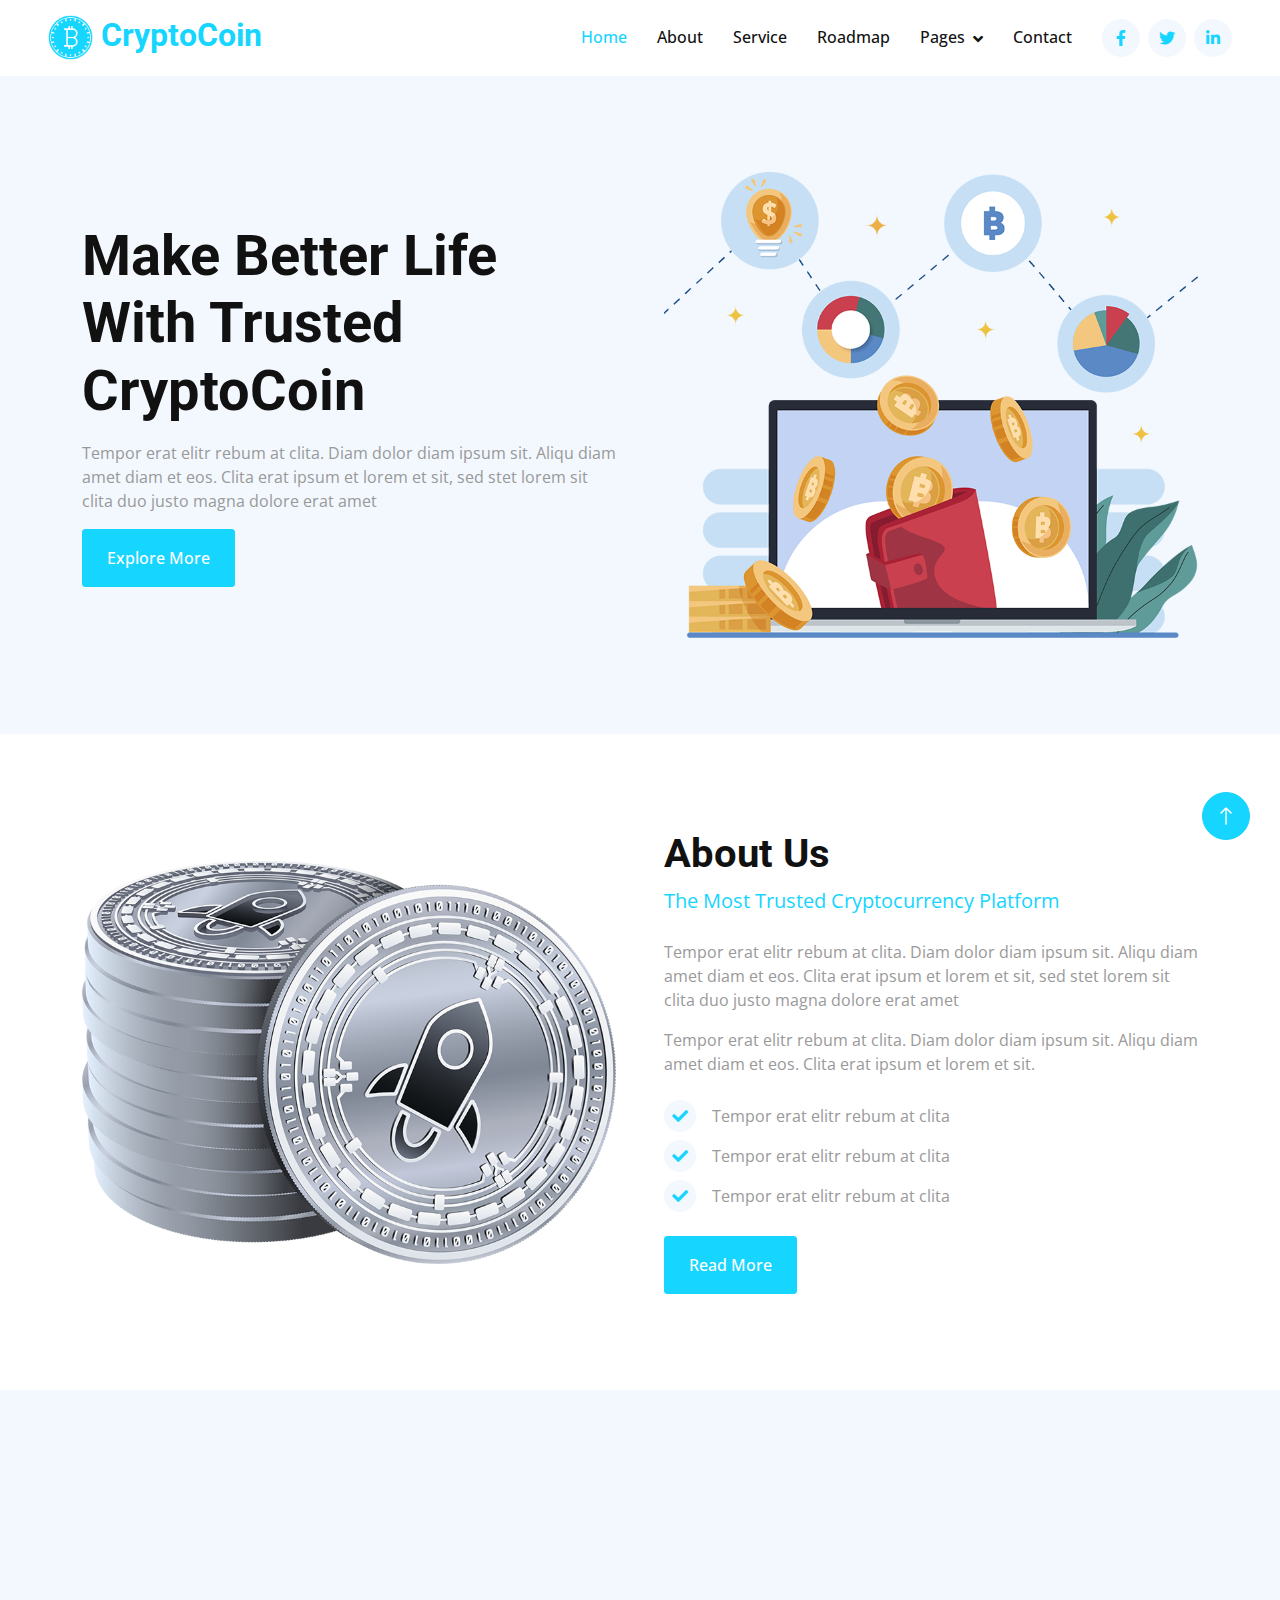
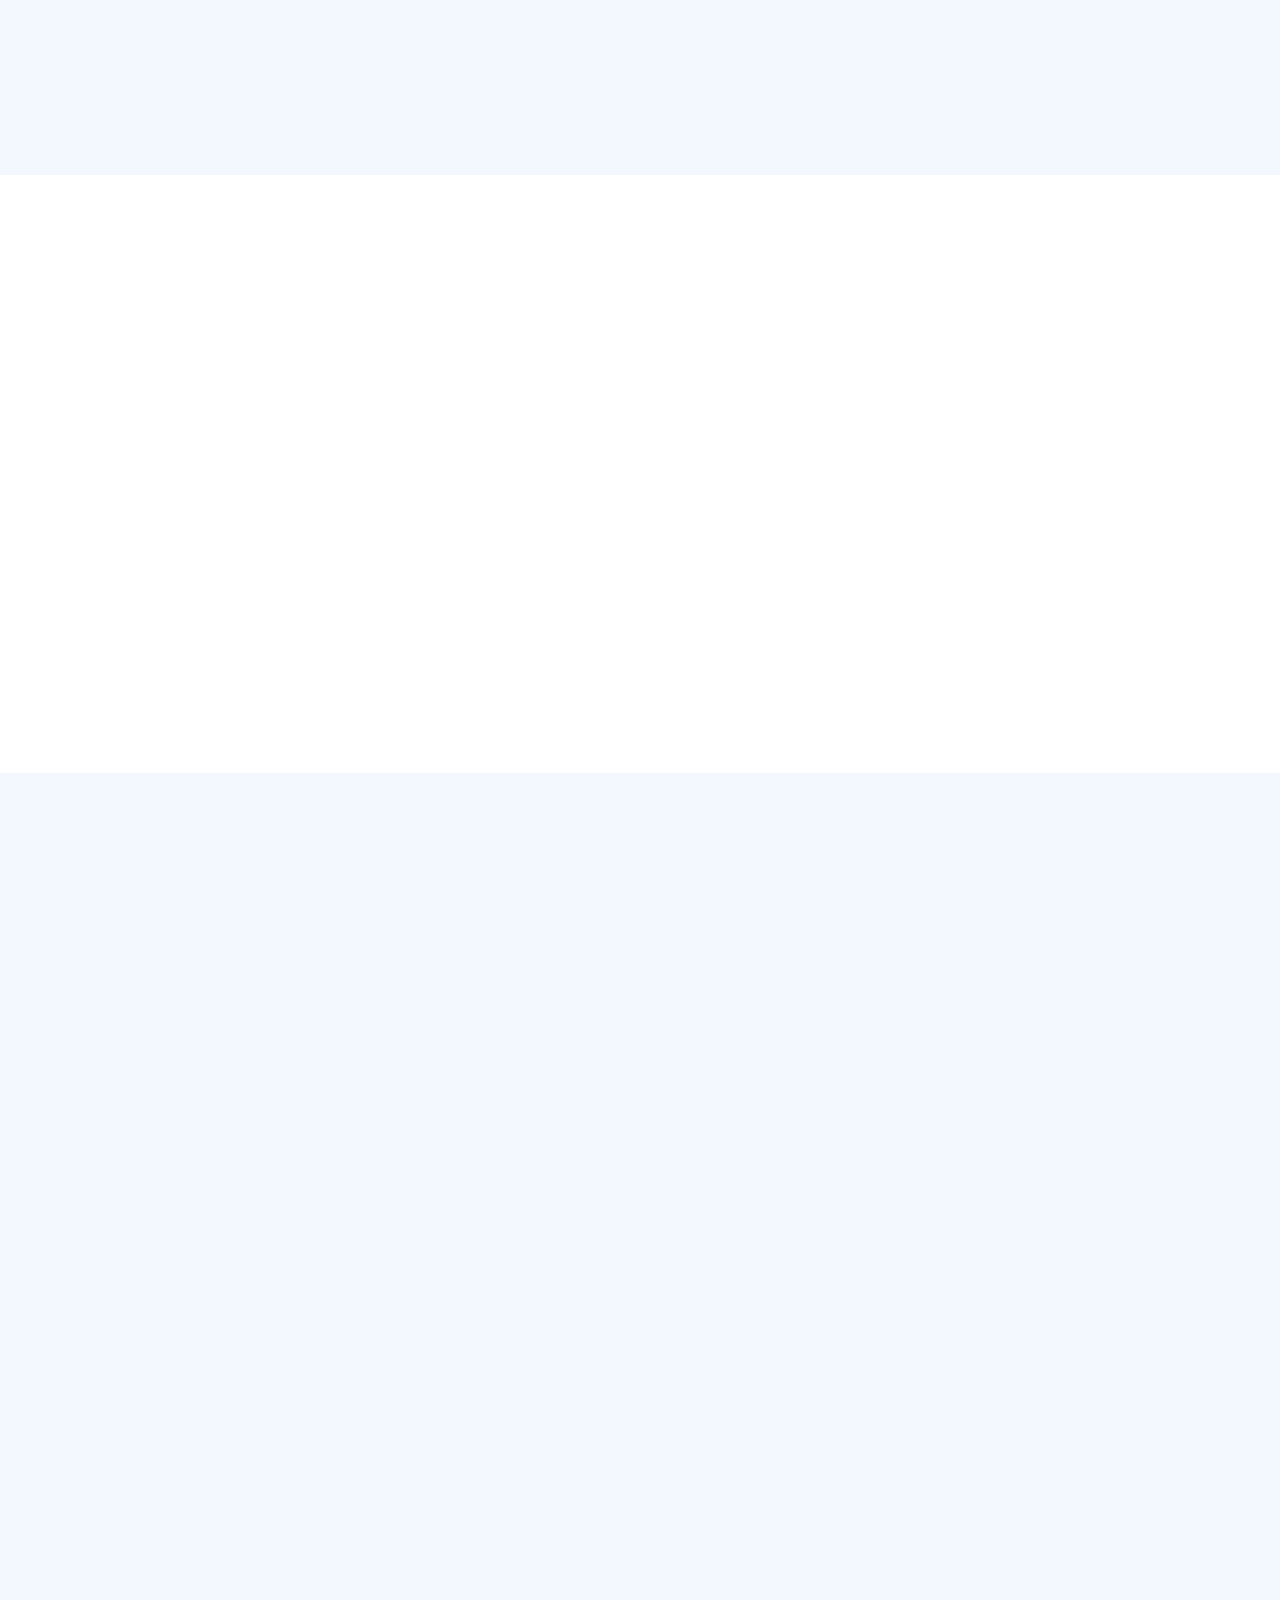
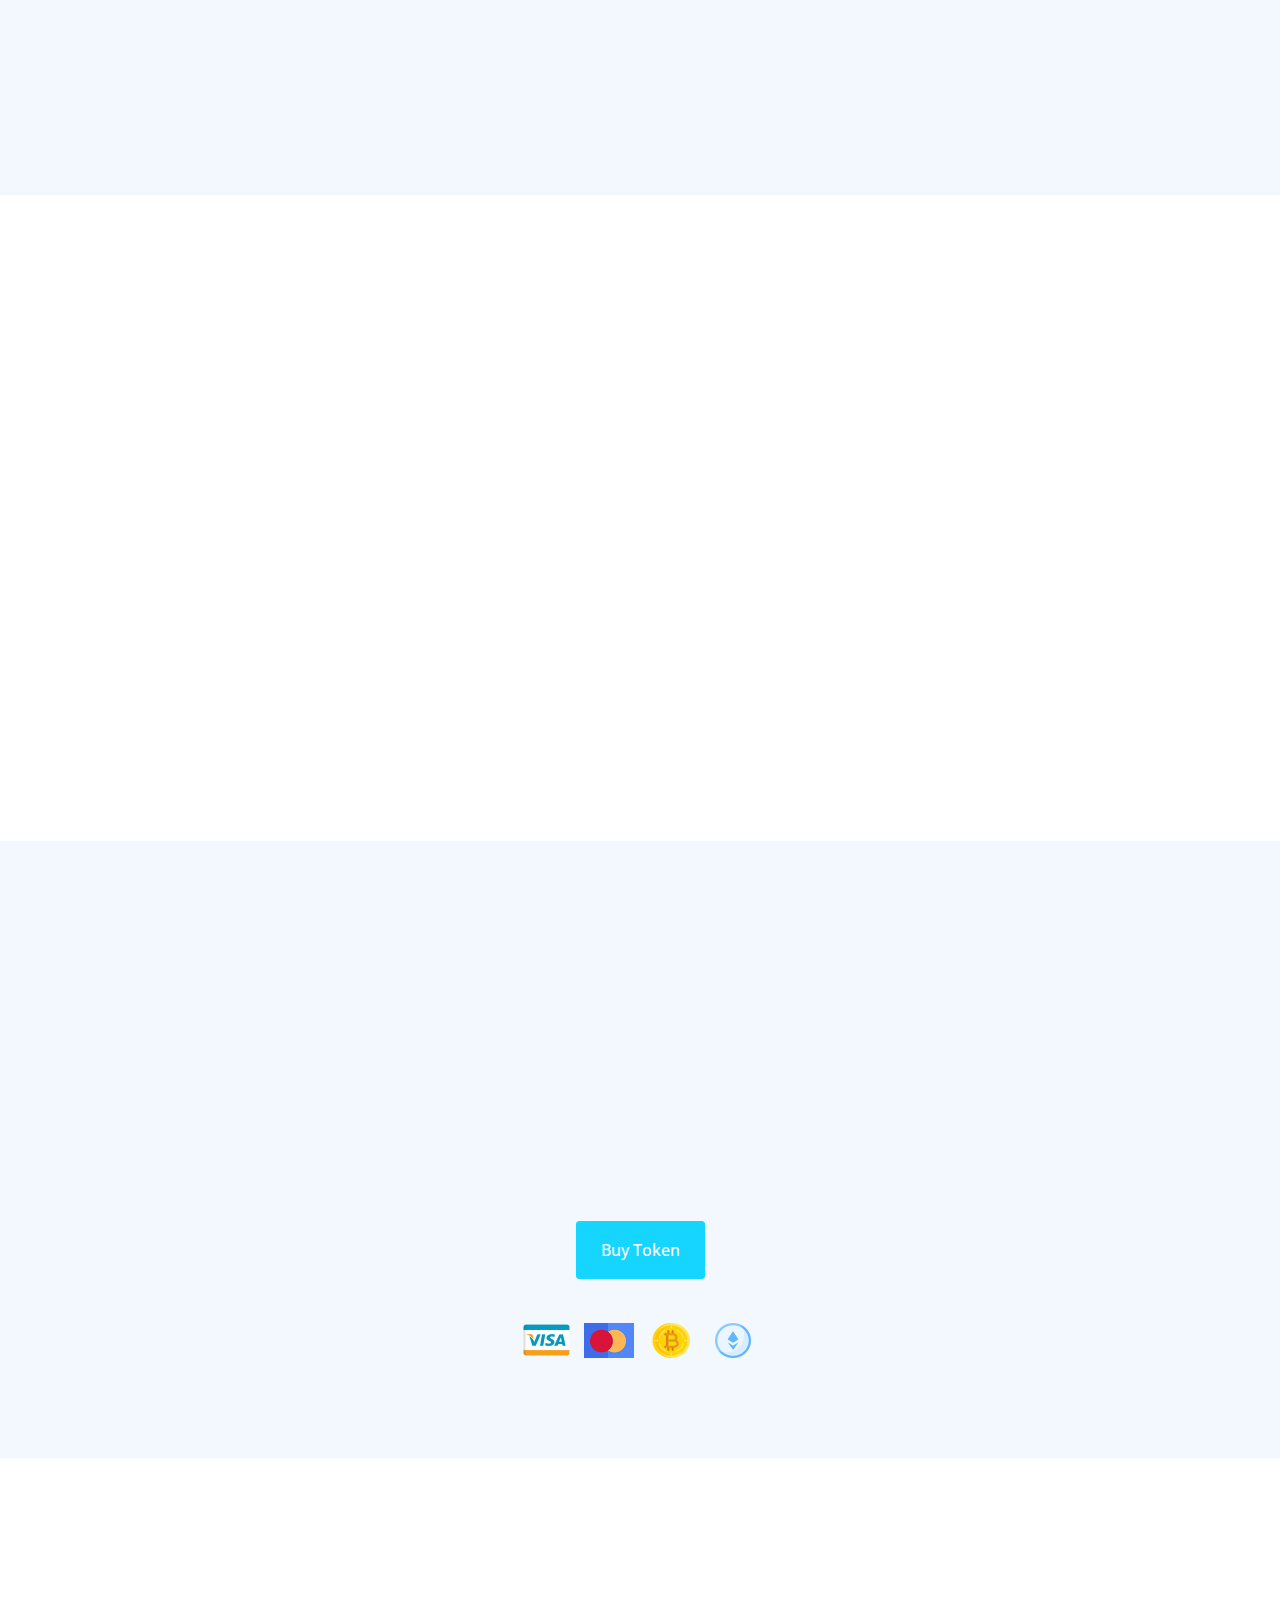
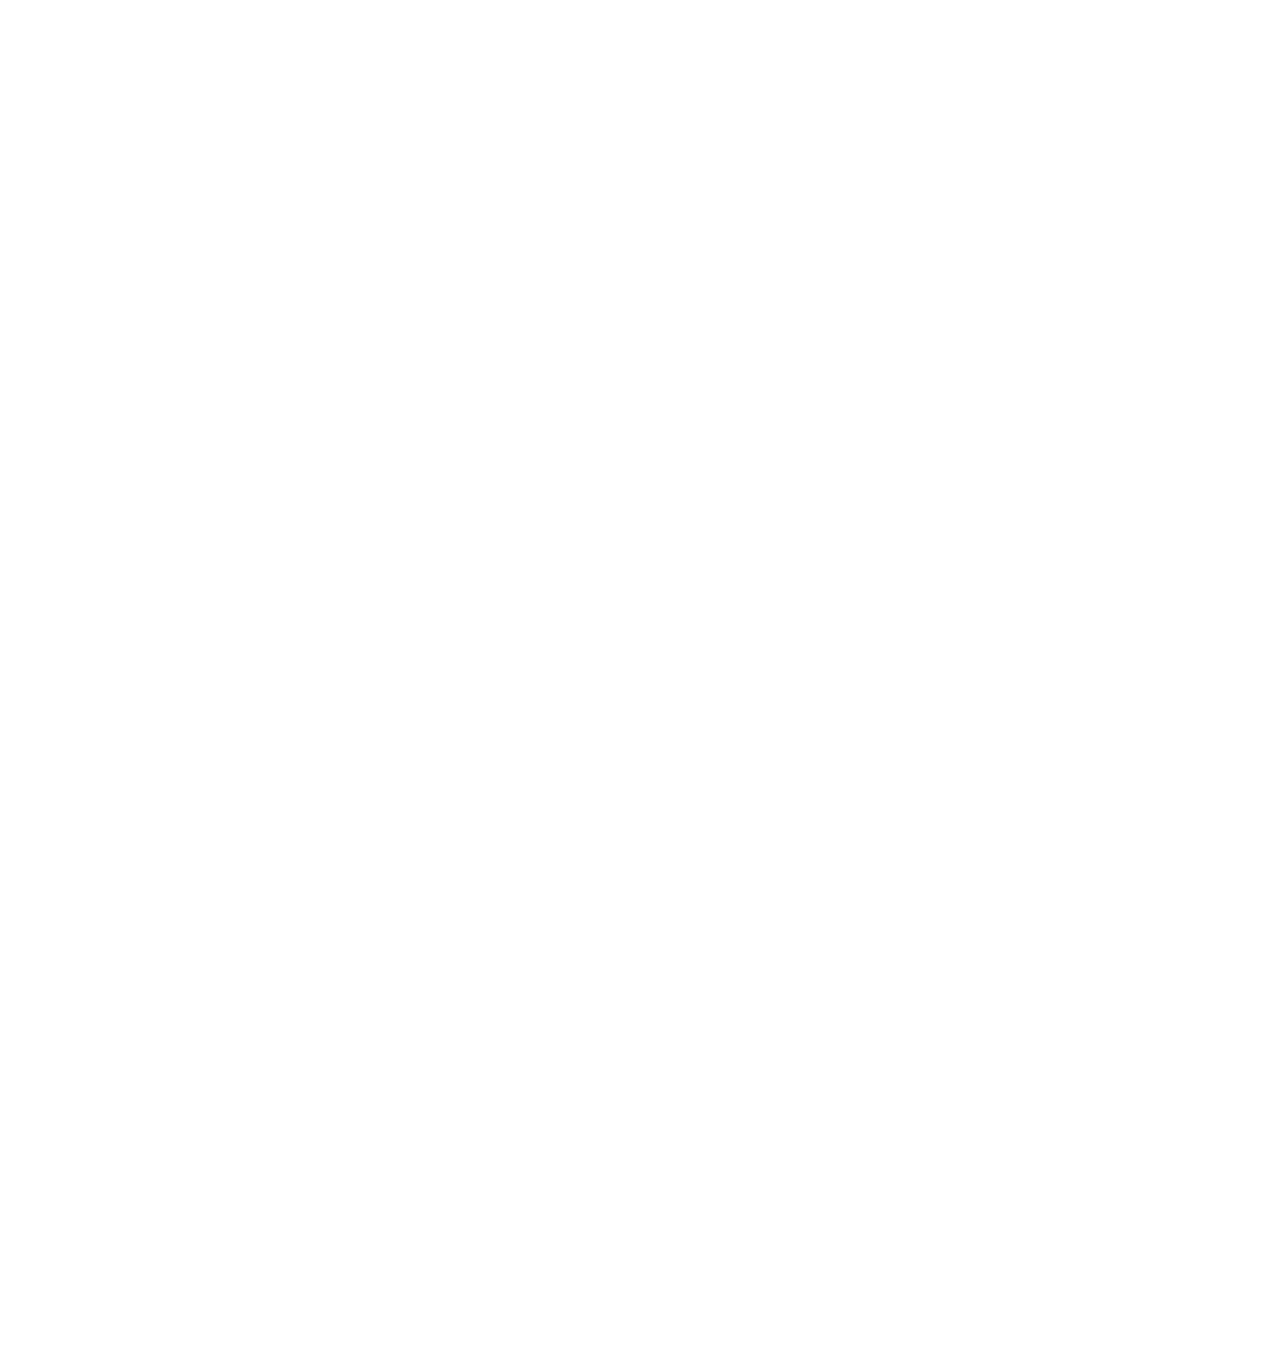
<file: index.html>
<!DOCTYPE html>
<html lang="en">

<head>
    <meta charset="utf-8">
    <title>CryptoCoin - Free Cryptocurrency Website Template</title>
    <meta content="width=device-width, initial-scale=1.0" name="viewport">
    <meta content="" name="keywords">
    <meta content="" name="description">

    <!-- Favicon -->
    <link href="img/favicon.ico" rel="icon">

    <!-- Google Web Fonts -->
    <link rel="preconnect" href="https://fonts.googleapis.com">
    <link rel="preconnect" href="https://fonts.gstatic.com" crossorigin>
    <link href="https://fonts.googleapis.com/css2?family=Open+Sans:wght@400;500&family=Roboto:wght@500;700&display=swap"
        rel="stylesheet">

    <!-- Icon Font Stylesheet -->
    <link href="https://cdnjs.cloudflare.com/ajax/libs/font-awesome/5.10.0/css/all.min.css" rel="stylesheet">
    <link href="https://cdn.jsdelivr.net/npm/bootstrap-icons@1.4.1/font/bootstrap-icons.css" rel="stylesheet">

    <!-- Libraries Stylesheet -->
    <link href="lib/animate/animate.min.css" rel="stylesheet">
    <link href="lib/owlcarousel/assets/owl.carousel.min.css" rel="stylesheet">

    <!-- Customized Bootstrap Stylesheet -->
    <link href="css/bootstrap.min.css" rel="stylesheet">

    <!-- Template Stylesheet -->
    <link href="css/style.css" rel="stylesheet">
</head>

<body>
    <!-- Spinner Start -->
    <div id="spinner"
        class="show bg-white position-fixed translate-middle w-100 vh-100 top-50 start-50 d-flex align-items-center justify-content-center">
        <div class="spinner-grow text-primary" role="status"></div>
    </div>
    <!-- Spinner End -->


    <!-- Navbar Start -->
    <nav class="navbar navbar-expand-lg bg-white navbar-light sticky-top p-0 px-4 px-lg-5">
        <a href="index.html" class="navbar-brand d-flex align-items-center">
            <h2 class="m-0 text-primary"><img class="img-fluid me-2" src="img/icon-1.png" alt=""
                    style="width: 45px;">CryptoCoin</h2>
        </a>
        <button type="button" class="navbar-toggler" data-bs-toggle="collapse" data-bs-target="#navbarCollapse">
            <span class="navbar-toggler-icon"></span>
        </button>
        <div class="collapse navbar-collapse" id="navbarCollapse">
            <div class="navbar-nav ms-auto py-4 py-lg-0">
                <a href="index.html" class="nav-item nav-link active">Home</a>
                <a href="about.html" class="nav-item nav-link">About</a>
                <a href="service.html" class="nav-item nav-link">Service</a>
                <a href="roadmap.html" class="nav-item nav-link">Roadmap</a>
                <div class="nav-item dropdown">
                    <a href="#" class="nav-link dropdown-toggle" data-bs-toggle="dropdown">Pages</a>
                    <div class="dropdown-menu shadow-sm m-0">
                        <a href="feature.html" class="dropdown-item">Feature</a>
                        <a href="token.html" class="dropdown-item">Token Sale</a>
                        <a href="faq.html" class="dropdown-item">FAQs</a>
                        <a href="404.html" class="dropdown-item">404 Page</a>
                    </div>
                </div>
                <a href="contact.html" class="nav-item nav-link">Contact</a>
            </div>
            <div class="h-100 d-lg-inline-flex align-items-center d-none">
                <a class="btn btn-square rounded-circle bg-light text-primary me-2" href=""><i
                        class="fab fa-facebook-f"></i></a>
                <a class="btn btn-square rounded-circle bg-light text-primary me-2" href=""><i
                        class="fab fa-twitter"></i></a>
                <a class="btn btn-square rounded-circle bg-light text-primary me-0" href=""><i
                        class="fab fa-linkedin-in"></i></a>
            </div>
        </div>
    </nav>
    <!-- Navbar End -->


    <!-- Header Start -->
    <div class="container-fluid hero-header bg-light py-5 mb-5">
        <div class="container py-5">
            <div class="row g-5 align-items-center">
                <div class="col-lg-6">
                    <h1 class="display-4 mb-3 animated slideInDown">Make Better Life With Trusted CryptoCoin</h1>
                    <p class="animated slideInDown">Tempor erat elitr rebum at clita. Diam dolor diam ipsum sit. Aliqu
                        diam amet diam et eos. Clita erat ipsum et lorem et sit, sed stet lorem sit clita duo justo
                        magna dolore erat amet</p>
                    <a href="" class="btn btn-primary py-3 px-4 animated slideInDown">Explore More</a>
                </div>
                <div class="col-lg-6 animated fadeIn">
                    <img class="img-fluid animated pulse infinite" style="animation-duration: 3s;" src="img/hero-1.png"
                        alt="">
                </div>
            </div>
        </div>
    </div>
    <!-- Header End -->


    <!-- About Start -->
    <div class="container-xxl py-5">
        <div class="container">
            <div class="row g-5 align-items-center">
                <div class="col-lg-6 wow fadeInUp" data-wow-delay="0.1s">
                    <img class="img-fluid" src="img/about.png" alt="">
                </div>
                <div class="col-lg-6 wow fadeInUp" data-wow-delay="0.5s">
                    <div class="h-100">
                        <h1 class="display-6">About Us</h1>
                        <p class="text-primary fs-5 mb-4">The Most Trusted Cryptocurrency Platform</p>
                        <p>Tempor erat elitr rebum at clita. Diam dolor diam ipsum sit. Aliqu diam amet diam et eos.
                            Clita erat ipsum et lorem et sit, sed stet lorem sit clita duo justo magna dolore erat amet
                        </p>
                        <p class="mb-4">Tempor erat elitr rebum at clita. Diam dolor diam ipsum sit. Aliqu diam amet
                            diam et eos. Clita erat ipsum et lorem et sit.</p>
                        <div class="d-flex align-items-center mb-2">
                            <i class="fa fa-check bg-light text-primary btn-sm-square rounded-circle me-3 fw-bold"></i>
                            <span>Tempor erat elitr rebum at clita</span>
                        </div>
                        <div class="d-flex align-items-center mb-2">
                            <i class="fa fa-check bg-light text-primary btn-sm-square rounded-circle me-3 fw-bold"></i>
                            <span>Tempor erat elitr rebum at clita</span>
                        </div>
                        <div class="d-flex align-items-center mb-4">
                            <i class="fa fa-check bg-light text-primary btn-sm-square rounded-circle me-3 fw-bold"></i>
                            <span>Tempor erat elitr rebum at clita</span>
                        </div>
                        <a class="btn btn-primary py-3 px-4" href="">Read More</a>
                    </div>
                </div>
            </div>
        </div>
    </div>
    <!-- About End -->


    <!-- Facts Start -->
    <div class="container-xxl bg-light py-5 my-5">
        <div class="container py-5">
            <div class="row g-5">
                <div class="col-lg-4 col-md-6 text-center wow fadeIn" data-wow-delay="0.1s">
                    <img class="img-fluid mb-4" src="img/icon-9.png" alt="">
                    <h1 class="display-4" data-toggle="counter-up">123456</h1>
                    <p class="fs-5 text-primary mb-0">Today Transactions</p>
                </div>
                <div class="col-lg-4 col-md-6 text-center wow fadeIn" data-wow-delay="0.3s">
                    <img class="img-fluid mb-4" src="img/icon-10.png" alt="">
                    <h1 class="display-4" data-toggle="counter-up">123456</h1>
                    <p class="fs-5 text-primary mb-0">Monthly Transactions</p>
                </div>
                <div class="col-lg-4 col-md-6 text-center wow fadeIn" data-wow-delay="0.5s">
                    <img class="img-fluid mb-4" src="img/icon-2.png" alt="">
                    <h1 class="display-4" data-toggle="counter-up">123456</h1>
                    <p class="fs-5 text-primary mb-0">Total Transactions</p>
                </div>
            </div>
        </div>
    </div>
    <!-- Facts End -->


    <!-- Features Start -->
    <div class="container-xxl py-5">
        <div class="container">
            <div class="text-center mx-auto wow fadeInUp" data-wow-delay="0.1s" style="max-width: 500px;">
                <h1 class="display-6">Why Us!</h1>
                <p class="text-primary fs-5 mb-5">The Best In The crypto Industry</p>
            </div>
            <div class="row g-5">
                <div class="col-lg-4 col-md-6 wow fadeInUp" data-wow-delay="0.1s">
                    <div class="d-flex align-items-start">
                        <img class="img-fluid flex-shrink-0" src="img/icon-7.png" alt="">
                        <div class="ps-4">
                            <h5 class="mb-3">Easy To Start</h5>
                            <span>Aliqu diam amet diam et eos. Clita erat ipsum et lorem et sit, sed stet lorem sit
                                clita duo justo</span>
                        </div>
                    </div>
                </div>
                <div class="col-lg-4 col-md-6 wow fadeInUp" data-wow-delay="0.3s">
                    <div class="d-flex align-items-start">
                        <img class="img-fluid flex-shrink-0" src="img/icon-6.png" alt="">
                        <div class="ps-4">
                            <h5 class="mb-3">Safe & Secure</h5>
                            <span>Aliqu diam amet diam et eos. Clita erat ipsum et lorem et sit, sed stet lorem sit
                                clita duo justo</span>
                        </div>
                    </div>
                </div>
                <div class="col-lg-4 col-md-6 wow fadeInUp" data-wow-delay="0.5s">
                    <div class="d-flex align-items-start">
                        <img class="img-fluid flex-shrink-0" src="img/icon-5.png" alt="">
                        <div class="ps-4">
                            <h5 class="mb-3">Affordable Plans</h5>
                            <span>Aliqu diam amet diam et eos. Clita erat ipsum et lorem et sit, sed stet lorem sit
                                clita duo justo</span>
                        </div>
                    </div>
                </div>
                <div class="col-lg-4 col-md-6 wow fadeInUp" data-wow-delay="0.1s">
                    <div class="d-flex align-items-start">
                        <img class="img-fluid flex-shrink-0" src="img/icon-4.png" alt="">
                        <div class="ps-4">
                            <h5 class="mb-3">Secure Storage</h5>
                            <span>Aliqu diam amet diam et eos. Clita erat ipsum et lorem et sit, sed stet lorem sit
                                clita duo justo</span>
                        </div>
                    </div>
                </div>
                <div class="col-lg-4 col-md-6 wow fadeInUp" data-wow-delay="0.3s">
                    <div class="d-flex align-items-start">
                        <img class="img-fluid flex-shrink-0" src="img/icon-3.png" alt="">
                        <div class="ps-4">
                            <h5 class="mb-3">Protected By Insurance</h5>
                            <span>Aliqu diam amet diam et eos. Clita erat ipsum et lorem et sit, sed stet lorem sit
                                clita duo justo</span>
                        </div>
                    </div>
                </div>
                <div class="col-lg-4 col-md-6 wow fadeInUp" data-wow-delay="0.5s">
                    <div class="d-flex align-items-start">
                        <img class="img-fluid flex-shrink-0" src="img/icon-8.png" alt="">
                        <div class="ps-4">
                            <h5 class="mb-3">24/7 Support</h5>
                            <span>Aliqu diam amet diam et eos. Clita erat ipsum et lorem et sit, sed stet lorem sit
                                clita duo justo</span>
                        </div>
                    </div>
                </div>
            </div>
        </div>
    </div>
    <!-- Features End -->


    <!-- Service Start -->
    <div class="container-xxl bg-light py-5 my-5">
        <div class="container py-5">
            <div class="text-center mx-auto wow fadeInUp" data-wow-delay="0.1s" style="max-width: 500px;">
                <h1 class="display-6">Services</h1>
                <p class="text-primary fs-5 mb-5">Buy, Sell And Exchange Cryptocurrency</p>
            </div>
            <div class="row g-4">
                <div class="col-lg-4 col-md-6 wow fadeInUp" data-wow-delay="0.1s">
                    <div class="service-item bg-white p-5">
                        <img class="img-fluid mb-4" src="img/icon-7.png" alt="">
                        <h5 class="mb-3">Currency Wallet</h5>
                        <p>Aliqu diam amet diam et eos. Clita erat ipsum et lorem et sit, sed stet lorem sit clita duo
                            justo</p>
                        <a href="">Read More <i class="fa fa-arrow-right ms-2"></i></a>
                    </div>
                </div>
                <div class="col-lg-4 col-md-6 wow fadeInUp" data-wow-delay="0.3s">
                    <div class="service-item bg-white p-5">
                        <img class="img-fluid mb-4" src="img/icon-3.png" alt="">
                        <h5 class="mb-3">Currency Transaction</h5>
                        <p>Aliqu diam amet diam et eos. Clita erat ipsum et lorem et sit, sed stet lorem sit clita duo
                            justo</p>
                        <a href="">Read More <i class="fa fa-arrow-right ms-2"></i></a>
                    </div>
                </div>
                <div class="col-lg-4 col-md-6 wow fadeInUp" data-wow-delay="0.5s">
                    <div class="service-item bg-white p-5">
                        <img class="img-fluid mb-4" src="img/icon-9.png" alt="">
                        <h5 class="mb-3">Bitcoin Investment</h5>
                        <p>Aliqu diam amet diam et eos. Clita erat ipsum et lorem et sit, sed stet lorem sit clita duo
                            justo</p>
                        <a href="">Read More <i class="fa fa-arrow-right ms-2"></i></a>
                    </div>
                </div>
                <div class="col-lg-4 col-md-6 wow fadeInUp" data-wow-delay="0.1s">
                    <div class="service-item bg-white p-5">
                        <img class="img-fluid mb-4" src="img/icon-5.png" alt="">
                        <h5 class="mb-3">Currency Exchange</h5>
                        <p>Aliqu diam amet diam et eos. Clita erat ipsum et lorem et sit, sed stet lorem sit clita duo
                            justo</p>
                        <a href="">Read More <i class="fa fa-arrow-right ms-2"></i></a>
                    </div>
                </div>
                <div class="col-lg-4 col-md-6 wow fadeInUp" data-wow-delay="0.3s">
                    <div class="service-item bg-white p-5">
                        <img class="img-fluid mb-4" src="img/icon-2.png" alt="">
                        <h5 class="mb-3">Bitcoin Escrow</h5>
                        <p>Aliqu diam amet diam et eos. Clita erat ipsum et lorem et sit, sed stet lorem sit clita duo
                            justo</p>
                        <a href="">Read More <i class="fa fa-arrow-right ms-2"></i></a>
                    </div>
                </div>
                <div class="col-lg-4 col-md-6 wow fadeInUp" data-wow-delay="0.5s">
                    <div class="service-item bg-white p-5">
                        <img class="img-fluid mb-4" src="img/icon-8.png" alt="">
                        <h5 class="mb-3">Token Sale</h5>
                        <p>Aliqu diam amet diam et eos. Clita erat ipsum et lorem et sit, sed stet lorem sit clita duo
                            justo</p>
                        <a href="">Read More <i class="fa fa-arrow-right ms-2"></i></a>
                    </div>
                </div>
            </div>
        </div>
    </div>
    <!-- Service End -->


    <!-- Roadmap Start -->
    <div class="container-xxl py-5">
        <div class="container">
            <div class="text-center mx-auto wow fadeInUp" data-wow-delay="0.1s" style="max-width: 500px;">
                <h1 class="display-6">Roadmap</h1>
                <p class="text-primary fs-5 mb-5">We Translate Your Dream Into Reality</p>
            </div>
            <div class="owl-carousel roadmap-carousel wow fadeInUp" data-wow-delay="0.1s">
                <div class="roadmap-item">
                    <div class="roadmap-point"><span></span></div>
                    <h5>January 2045</h5>
                    <span>Diam dolor ipsum sit amet erat ipsum lorem sit</span>
                </div>
                <div class="roadmap-item">
                    <div class="roadmap-point"><span></span></div>
                    <h5>March 2045</h5>
                    <span>Diam dolor ipsum sit amet erat ipsum lorem sit</span>
                </div>
                <div class="roadmap-item">
                    <div class="roadmap-point"><span></span></div>
                    <h5>May 2045</h5>
                    <span>Diam dolor ipsum sit amet erat ipsum lorem sit</span>
                </div>
                <div class="roadmap-item">
                    <div class="roadmap-point"><span></span></div>
                    <h5>July 2045</h5>
                    <span>Diam dolor ipsum sit amet erat ipsum lorem sit</span>
                </div>
                <div class="roadmap-item">
                    <div class="roadmap-point"><span></span></div>
                    <h5>September 2045</h5>
                    <span>Diam dolor ipsum sit amet erat ipsum lorem sit</span>
                </div>
                <div class="roadmap-item">
                    <div class="roadmap-point"><span></span></div>
                    <h5>November 2045</h5>
                    <span>Diam dolor ipsum sit amet erat ipsum lorem sit</span>
                </div>
            </div>
        </div>
    </div>
    <!-- Roadmap End -->


    <!-- Token Sale Start -->
    <div class="container-xxl bg-light py-5 my-5">
        <div class="container py-5">
            <div class="text-center mx-auto wow fadeInUp" data-wow-delay="0.1s" style="max-width: 500px;">
                <h1 class="display-6">Token Sale</h1>
                <p class="text-primary fs-5 mb-5">Token Sale Countdown</p>
            </div>
            <div class="row g-3">
                <div class="col-6 col-md-3 wow fadeIn" data-wow-delay="0.1s">
                    <div class="bg-white text-center p-3">
                        <h1 class="mb-0">0</h1>
                        <span class="text-primary fs-5">Days</span>
                    </div>
                </div>
                <div class="col-6 col-md-3 wow fadeIn" data-wow-delay="0.3s">
                    <div class="bg-white text-center p-3">
                        <h1 class="mb-0">0</h1>
                        <span class="text-primary fs-5">Hours</span>
                    </div>
                </div>
                <div class="col-6 col-md-3 wow fadeIn" data-wow-delay="0.5s">
                    <div class="bg-white text-center p-3">
                        <h1 class="mb-0">0</h1>
                        <span class="text-primary fs-5">Minutes</span>
                    </div>
                </div>
                <div class="col-6 col-md-3 wow fadeIn" data-wow-delay="0.7s">
                    <div class="bg-white text-center p-3">
                        <h1 class="mb-0">0</h1>
                        <span class="text-primary fs-5">Seconds</span>
                    </div>
                </div>
                <div class="col-12 text-center py-4">
                    <a class="btn btn-primary py-3 px-4" href="">Buy Token</a>
                </div>
                <div class="col-12 text-center">
                    <img class="img-fluid m-1" src="img/payment-1.png" alt="" style="width: 50px;">
                    <img class="img-fluid m-1" src="img/payment-2.png" alt="" style="width: 50px;">
                    <img class="img-fluid m-1" src="img/payment-3.png" alt="" style="width: 50px;">
                    <img class="img-fluid m-1" src="img/payment-4.png" alt="" style="width: 50px;">
                </div>
            </div>
        </div>
    </div>
    <!-- Token Sale Start -->


    <!-- FAQs Start -->
    <div class="container-xxl py-5">
        <div class="container">
            <div class="text-center mx-auto wow fadeInUp" data-wow-delay="0.1s" style="max-width: 500px;">
                <h1 class="display-6">FAQs</h1>
                <p class="text-primary fs-5 mb-5">Frequently Asked Questions</p>
            </div>
            <div class="row justify-content-center">
                <div class="col-lg-10">
                    <div class="accordion" id="accordionExample">
                        <div class="accordion-item wow fadeInUp" data-wow-delay="0.1s">
                            <h2 class="accordion-header" id="headingOne">
                                <button class="accordion-button" type="button" data-bs-toggle="collapse"
                                    data-bs-target="#collapseOne" aria-expanded="true" aria-controls="collapseOne">
                                    How to build a website?
                                </button>
                            </h2>
                            <div id="collapseOne" class="accordion-collapse collapse show" aria-labelledby="headingOne"
                                data-bs-parent="#accordionExample">
                                <div class="accordion-body">
                                    Dolor nonumy tempor elitr et rebum ipsum sit duo duo. Diam sed sed magna et magna
                                    diam aliquyam amet dolore ipsum erat duo. Sit rebum magna duo labore no diam.
                                </div>
                            </div>
                        </div>
                        <div class="accordion-item wow fadeInUp" data-wow-delay="0.2s">
                            <h2 class="accordion-header" id="headingTwo">
                                <button class="accordion-button collapsed" type="button" data-bs-toggle="collapse"
                                    data-bs-target="#collapseTwo" aria-expanded="false" aria-controls="collapseTwo">
                                    How long will it take to get a new website?
                                </button>
                            </h2>
                            <div id="collapseTwo" class="accordion-collapse collapse" aria-labelledby="headingTwo"
                                data-bs-parent="#accordionExample">
                                <div class="accordion-body">
                                    Dolor nonumy tempor elitr et rebum ipsum sit duo duo. Diam sed sed magna et magna
                                    diam aliquyam amet dolore ipsum erat duo. Sit rebum magna duo labore no diam.
                                </div>
                            </div>
                        </div>
                        <div class="accordion-item wow fadeInUp" data-wow-delay="0.3s">
                            <h2 class="accordion-header" id="headingThree">
                                <button class="accordion-button collapsed" type="button" data-bs-toggle="collapse"
                                    data-bs-target="#collapseThree" aria-expanded="false" aria-controls="collapseThree">
                                    Do you only create HTML websites?
                                </button>
                            </h2>
                            <div id="collapseThree" class="accordion-collapse collapse" aria-labelledby="headingThree"
                                data-bs-parent="#accordionExample">
                                <div class="accordion-body">
                                    Dolor nonumy tempor elitr et rebum ipsum sit duo duo. Diam sed sed magna et magna
                                    diam aliquyam amet dolore ipsum erat duo. Sit rebum magna duo labore no diam.
                                </div>
                            </div>
                        </div>
                        <div class="accordion-item wow fadeInUp" data-wow-delay="0.4s">
                            <h2 class="accordion-header" id="headingFour">
                                <button class="accordion-button collapsed" type="button" data-bs-toggle="collapse"
                                    data-bs-target="#collapseFour" aria-expanded="true" aria-controls="collapseFour">
                                    Will my website be mobile-friendly?
                                </button>
                            </h2>
                            <div id="collapseFour" class="accordion-collapse collapse" aria-labelledby="headingFour"
                                data-bs-parent="#accordionExample">
                                <div class="accordion-body">
                                    Dolor nonumy tempor elitr et rebum ipsum sit duo duo. Diam sed sed magna et magna
                                    diam aliquyam amet dolore ipsum erat duo. Sit rebum magna duo labore no diam.
                                </div>
                            </div>
                        </div>
                        <div class="accordion-item wow fadeInUp" data-wow-delay="0.5s">
                            <h2 class="accordion-header" id="headingFive">
                                <button class="accordion-button collapsed" type="button" data-bs-toggle="collapse"
                                    data-bs-target="#collapseFive" aria-expanded="false" aria-controls="collapseFive">
                                    Will you maintain my site for me?
                                </button>
                            </h2>
                            <div id="collapseFive" class="accordion-collapse collapse" aria-labelledby="headingFive"
                                data-bs-parent="#accordionExample">
                                <div class="accordion-body">
                                    Dolor nonumy tempor elitr et rebum ipsum sit duo duo. Diam sed sed magna et magna
                                    diam aliquyam amet dolore ipsum erat duo. Sit rebum magna duo labore no diam.
                                </div>
                            </div>
                        </div>
                        <div class="accordion-item wow fadeInUp" data-wow-delay="0.6s">
                            <h2 class="accordion-header" id="headingSix">
                                <button class="accordion-button collapsed" type="button" data-bs-toggle="collapse"
                                    data-bs-target="#collapseSix" aria-expanded="false" aria-controls="collapseSix">
                                    I’m on a strict budget. Do you have any low cost options?
                                </button>
                            </h2>
                            <div id="collapseSix" class="accordion-collapse collapse" aria-labelledby="headingSix"
                                data-bs-parent="#accordionExample">
                                <div class="accordion-body">
                                    Dolor nonumy tempor elitr et rebum ipsum sit duo duo. Diam sed sed magna et magna
                                    diam aliquyam amet dolore ipsum erat duo. Sit rebum magna duo labore no diam.
                                </div>
                            </div>
                        </div>
                        <div class="accordion-item wow fadeInUp" data-wow-delay="0.7s">
                            <h2 class="accordion-header" id="headingSeven">
                                <button class="accordion-button collapsed" type="button" data-bs-toggle="collapse"
                                    data-bs-target="#collapseSeven" aria-expanded="false" aria-controls="collapseSeven">
                                    Will you maintain my site for me?
                                </button>
                            </h2>
                            <div id="collapseSeven" class="accordion-collapse collapse" aria-labelledby="headingSeven"
                                data-bs-parent="#accordionExample">
                                <div class="accordion-body">
                                    Dolor nonumy tempor elitr et rebum ipsum sit duo duo. Diam sed sed magna et magna
                                    diam aliquyam amet dolore ipsum erat duo. Sit rebum magna duo labore no diam.
                                </div>
                            </div>
                        </div>
                        <div class="accordion-item wow fadeInUp" data-wow-delay="0.8s">
                            <h2 class="accordion-header" id="headingEight">
                                <button class="accordion-button collapsed" type="button" data-bs-toggle="collapse"
                                    data-bs-target="#collapseEight" aria-expanded="false" aria-controls="collapseEight">
                                    I’m on a strict budget. Do you have any low cost options?
                                </button>
                            </h2>
                            <div id="collapseEight" class="accordion-collapse collapse" aria-labelledby="headingEight"
                                data-bs-parent="#accordionExample">
                                <div class="accordion-body">
                                    Dolor nonumy tempor elitr et rebum ipsum sit duo duo. Diam sed sed magna et magna
                                    diam aliquyam amet dolore ipsum erat duo. Sit rebum magna duo labore no diam.
                                </div>
                            </div>
                        </div>
                    </div>
                </div>
            </div>
        </div>
    </div>
    <!-- FAQs Start -->


    <!-- Footer Start -->
    <div class="container-fluid bg-light footer mt-5 pt-5 wow fadeIn" data-wow-delay="0.1s">
        <div class="container py-5">
            <div class="row g-5">
                <div class="col-md-6">
                    <h1 class="text-primary mb-4"><img class="img-fluid me-2" src="img/icon-1.png" alt=""
                            style="width: 45px;">CryptoCoin</h1>
                    <span>Diam dolor diam ipsum sit. Aliqu diam amet diam et eos. Clita erat ipsum et lorem et sit, sed
                        stet lorem sit clita. Diam dolor diam ipsum sit. Aliqu diam amet diam et eos. Clita erat ipsum
                        et lorem et sit.</span>
                </div>
                <div class="col-md-6">
                    <h5 class="mb-4">Newsletter</h5>
                    <p>Clita erat ipsum et lorem et sit, sed stet lorem sit clita.</p>
                    <div class="position-relative">
                        <input class="form-control bg-transparent w-100 py-3 ps-4 pe-5" type="text"
                            placeholder="Your email">
                        <button type="button"
                            class="btn btn-primary py-2 px-3 position-absolute top-0 end-0 mt-2 me-2">SignUp</button>
                    </div>
                </div>
                <div class="col-lg-3 col-md-6">
                    <h5 class="mb-4">Get In Touch</h5>
                    <p><i class="fa fa-map-marker-alt me-3"></i>123 Street, New York, USA</p>
                    <p><i class="fa fa-phone-alt me-3"></i>+012 345 67890</p>
                    <p><i class="fa fa-envelope me-3"></i>info@example.com</p>
                </div>
                <div class="col-lg-3 col-md-6">
                    <h5 class="mb-4">Our Services</h5>
                    <a class="btn btn-link" href="">Currency Wallet</a>
                    <a class="btn btn-link" href="">Currency Transaction</a>
                    <a class="btn btn-link" href="">Bitcoin Investment</a>
                    <a class="btn btn-link" href="">Token Sale</a>
                </div>
                <div class="col-lg-3 col-md-6">
                    <h5 class="mb-4">Quick Links</h5>
                    <a class="btn btn-link" href="">About Us</a>
                    <a class="btn btn-link" href="">Contact Us</a>
                    <a class="btn btn-link" href="">Our Services</a>
                    <a class="btn btn-link" href="">Terms & Condition</a>
                </div>
                <div class="col-lg-3 col-md-6">
                    <h5 class="mb-4">Follow Us</h5>
                    <div class="d-flex">
                        <a class="btn btn-square rounded-circle me-1" href=""><i class="fab fa-twitter"></i></a>
                        <a class="btn btn-square rounded-circle me-1" href=""><i class="fab fa-facebook-f"></i></a>
                        <a class="btn btn-square rounded-circle me-1" href=""><i class="fab fa-youtube"></i></a>
                        <a class="btn btn-square rounded-circle me-1" href=""><i class="fab fa-linkedin-in"></i></a>
                    </div>
                </div>
            </div>
        </div>
        <div class="container-fluid copyright">
            <div class="container">
                <div class="row">
                    <div class="col-md-6 text-center text-md-start mb-3 mb-md-0">
                        &copy; <a href="#">Your Site Name</a>, All Right Reserved.
                    </div>
                    <div class="col-md-6 text-center text-md-end">
                        <!--/*** This template is free as long as you keep the footer author’s credit link/attribution link/backlink. If you'd like to use the template without the footer author’s credit link/attribution link/backlink, you can purchase the Credit Removal License from "https://htmlcodex.com/credit-removal". Thank you for your support. ***/-->
                         Designed and Developed By
              <a href="https://portfolio-mohit-gilt.vercel.app/"
                >Mohit Lakhara</a
              >
                    </div>
                </div>
            </div>
        </div>
    </div>
    <!-- Footer End -->


    <!-- Back to Top -->
    <a href="#" class="btn btn-lg btn-primary btn-lg-square rounded-circle back-to-top"><i
            class="bi bi-arrow-up"></i></a>


    <!-- JavaScript Libraries -->
    <script src="https://code.jquery.com/jquery-3.4.1.min.js"></script>
    <script src="https://cdn.jsdelivr.net/npm/bootstrap@5.0.0/dist/js/bootstrap.bundle.min.js"></script>
    <script src="lib/wow/wow.min.js"></script>
    <script src="lib/easing/easing.min.js"></script>
    <script src="lib/waypoints/waypoints.min.js"></script>
    <script src="lib/owlcarousel/owl.carousel.min.js"></script>
    <script src="lib/counterup/counterup.min.js"></script>

    <!-- Template Javascript -->
    <script src="js/main.js"></script>
</body>

</html>
</file>
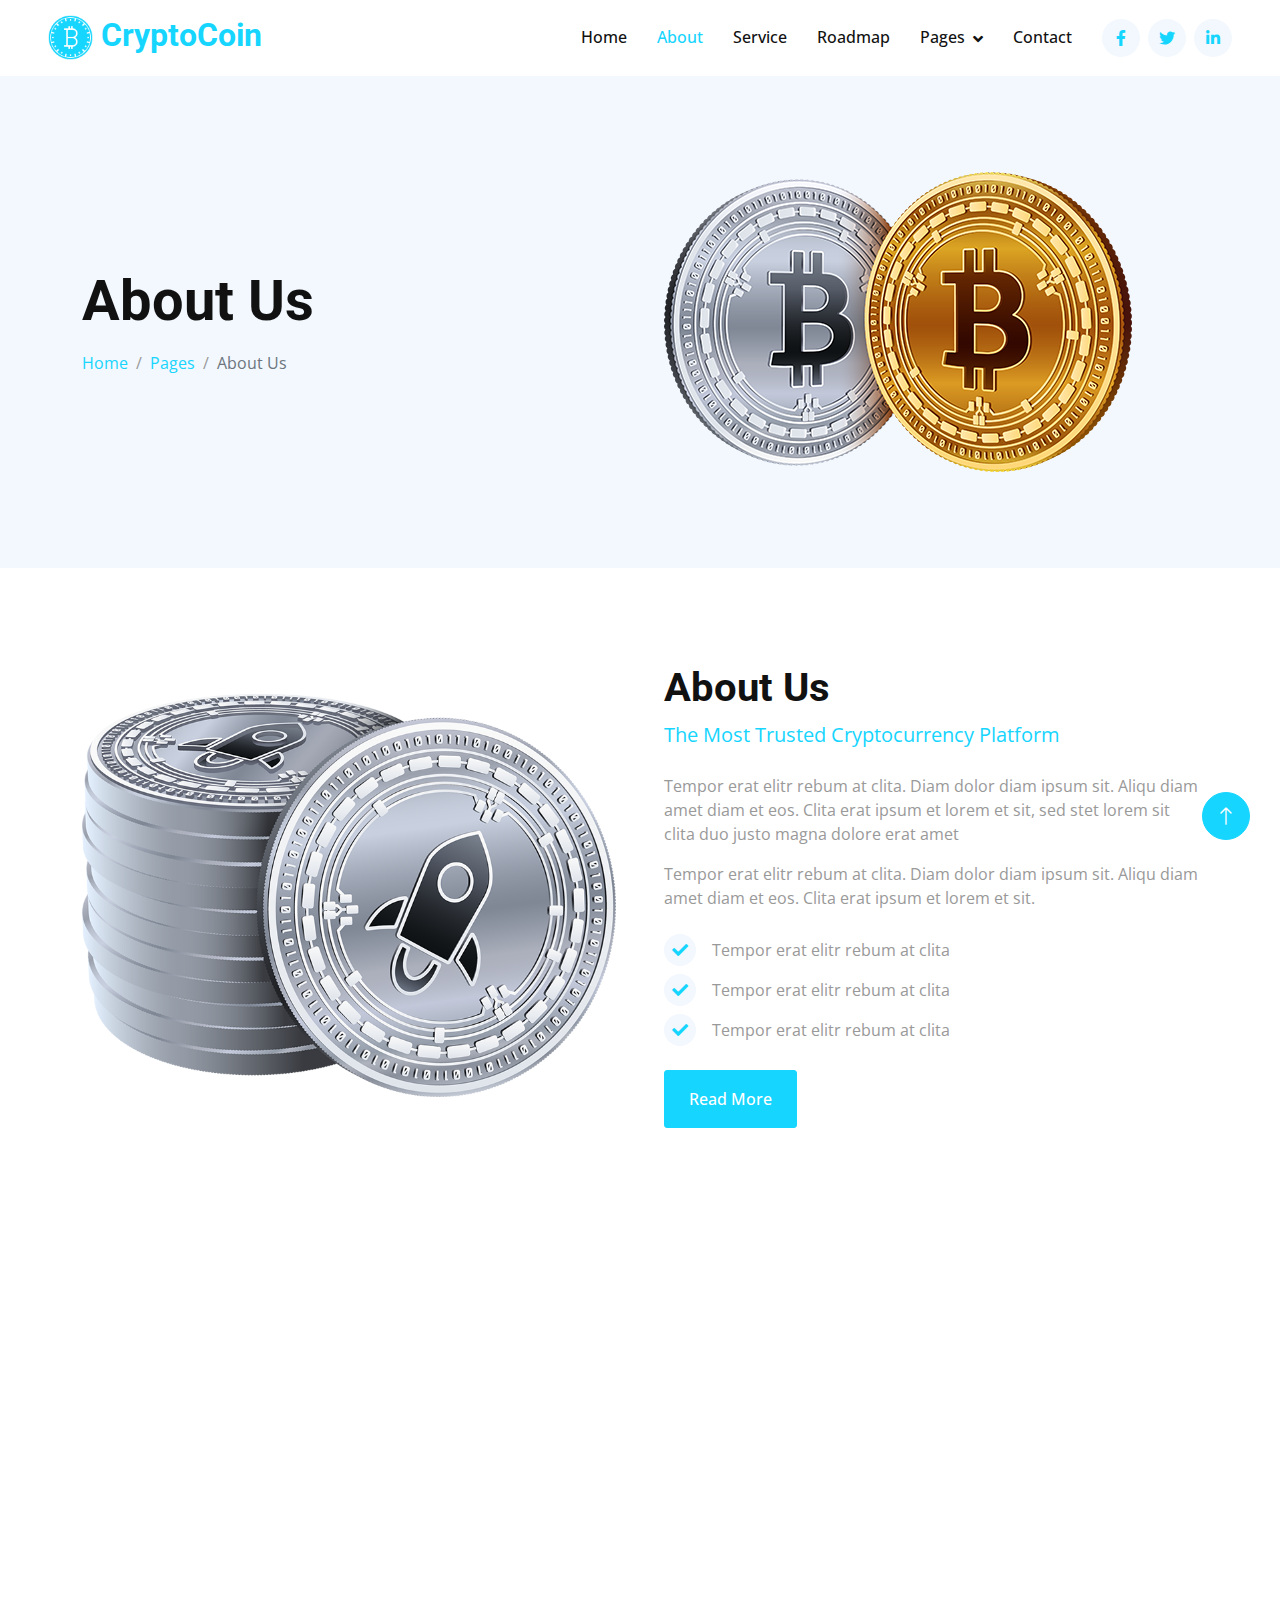
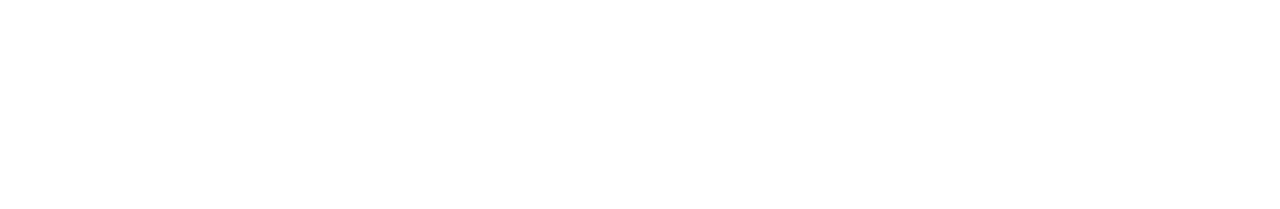
<file: about.html>
<!DOCTYPE html>
<html lang="en">

<head>
    <meta charset="utf-8">
    <title>CryptoCoin - Free Cryptocurrency Website Template</title>
    <meta content="width=device-width, initial-scale=1.0" name="viewport">
    <meta content="" name="keywords">
    <meta content="" name="description">

    <!-- Favicon -->
    <link href="img/favicon.ico" rel="icon">

    <!-- Google Web Fonts -->
    <link rel="preconnect" href="https://fonts.googleapis.com">
    <link rel="preconnect" href="https://fonts.gstatic.com" crossorigin>
    <link href="https://fonts.googleapis.com/css2?family=Open+Sans:wght@400;500&family=Roboto:wght@500;700&display=swap"
        rel="stylesheet">

    <!-- Icon Font Stylesheet -->
    <link href="https://cdnjs.cloudflare.com/ajax/libs/font-awesome/5.10.0/css/all.min.css" rel="stylesheet">
    <link href="https://cdn.jsdelivr.net/npm/bootstrap-icons@1.4.1/font/bootstrap-icons.css" rel="stylesheet">

    <!-- Libraries Stylesheet -->
    <link href="lib/animate/animate.min.css" rel="stylesheet">
    <link href="lib/owlcarousel/assets/owl.carousel.min.css" rel="stylesheet">

    <!-- Customized Bootstrap Stylesheet -->
    <link href="css/bootstrap.min.css" rel="stylesheet">

    <!-- Template Stylesheet -->
    <link href="css/style.css" rel="stylesheet">
</head>

<body>
    <!-- Spinner Start -->
    <div id="spinner"
        class="show bg-white position-fixed translate-middle w-100 vh-100 top-50 start-50 d-flex align-items-center justify-content-center">
        <div class="spinner-grow text-primary" role="status"></div>
    </div>
    <!-- Spinner End -->


    <!-- Navbar Start -->
    <nav class="navbar navbar-expand-lg bg-white navbar-light sticky-top p-0 px-4 px-lg-5">
        <a href="index.html" class="navbar-brand d-flex align-items-center">
            <h2 class="m-0 text-primary"><img class="img-fluid me-2" src="img/icon-1.png" alt=""
                    style="width: 45px;">CryptoCoin</h2>
        </a>
        <button type="button" class="navbar-toggler" data-bs-toggle="collapse" data-bs-target="#navbarCollapse">
            <span class="navbar-toggler-icon"></span>
        </button>
        <div class="collapse navbar-collapse" id="navbarCollapse">
            <div class="navbar-nav ms-auto py-4 py-lg-0">
                <a href="index.html" class="nav-item nav-link">Home</a>
                <a href="about.html" class="nav-item nav-link active">About</a>
                <a href="service.html" class="nav-item nav-link">Service</a>
                <a href="roadmap.html" class="nav-item nav-link">Roadmap</a>
                <div class="nav-item dropdown">
                    <a href="#" class="nav-link dropdown-toggle" data-bs-toggle="dropdown">Pages</a>
                    <div class="dropdown-menu shadow-sm m-0">
                        <a href="feature.html" class="dropdown-item">Feature</a>
                        <a href="token.html" class="dropdown-item">Token Sale</a>
                        <a href="faq.html" class="dropdown-item">FAQs</a>
                        <a href="404.html" class="dropdown-item">404 Page</a>
                    </div>
                </div>
                <a href="contact.html" class="nav-item nav-link">Contact</a>
            </div>
            <div class="h-100 d-lg-inline-flex align-items-center d-none">
                <a class="btn btn-square rounded-circle bg-light text-primary me-2" href=""><i
                        class="fab fa-facebook-f"></i></a>
                <a class="btn btn-square rounded-circle bg-light text-primary me-2" href=""><i
                        class="fab fa-twitter"></i></a>
                <a class="btn btn-square rounded-circle bg-light text-primary me-0" href=""><i
                        class="fab fa-linkedin-in"></i></a>
            </div>
        </div>
    </nav>
    <!-- Navbar End -->


    <!-- Header Start -->
    <div class="container-fluid hero-header bg-light py-5 mb-5">
        <div class="container py-5">
            <div class="row g-5 align-items-center">
                <div class="col-lg-6">
                    <h1 class="display-4 mb-3 animated slideInDown">About Us</h1>
                    <nav aria-label="breadcrumb animated slideInDown">
                        <ol class="breadcrumb mb-0">
                            <li class="breadcrumb-item"><a href="#">Home</a></li>
                            <li class="breadcrumb-item"><a href="#">Pages</a></li>
                            <li class="breadcrumb-item active" aria-current="page">About Us</li>
                        </ol>
                    </nav>
                </div>
                <div class="col-lg-6 animated fadeIn">
                    <img class="img-fluid animated pulse infinite" style="animation-duration: 3s;" src="img/hero-2.png"
                        alt="">
                </div>
            </div>
        </div>
    </div>
    <!-- Header End -->


    <!-- About Start -->
    <div class="container-xxl py-5">
        <div class="container">
            <div class="row g-5 align-items-center">
                <div class="col-lg-6 wow fadeInUp" data-wow-delay="0.1s">
                    <img class="img-fluid" src="img/about.png" alt="">
                </div>
                <div class="col-lg-6 wow fadeInUp" data-wow-delay="0.5s">
                    <div class="h-100">
                        <h1 class="display-6">About Us</h1>
                        <p class="text-primary fs-5 mb-4">The Most Trusted Cryptocurrency Platform</p>
                        <p>Tempor erat elitr rebum at clita. Diam dolor diam ipsum sit. Aliqu diam amet diam et eos.
                            Clita erat ipsum et lorem et sit, sed stet lorem sit clita duo justo magna dolore erat amet
                        </p>
                        <p class="mb-4">Tempor erat elitr rebum at clita. Diam dolor diam ipsum sit. Aliqu diam amet
                            diam et eos. Clita erat ipsum et lorem et sit.</p>
                        <div class="d-flex align-items-center mb-2">
                            <i class="fa fa-check bg-light text-primary btn-sm-square rounded-circle me-3 fw-bold"></i>
                            <span>Tempor erat elitr rebum at clita</span>
                        </div>
                        <div class="d-flex align-items-center mb-2">
                            <i class="fa fa-check bg-light text-primary btn-sm-square rounded-circle me-3 fw-bold"></i>
                            <span>Tempor erat elitr rebum at clita</span>
                        </div>
                        <div class="d-flex align-items-center mb-4">
                            <i class="fa fa-check bg-light text-primary btn-sm-square rounded-circle me-3 fw-bold"></i>
                            <span>Tempor erat elitr rebum at clita</span>
                        </div>
                        <a class="btn btn-primary py-3 px-4" href="">Read More</a>
                    </div>
                </div>
            </div>
        </div>
    </div>
    <!-- About End -->


    <!-- Footer Start -->
    <div class="container-fluid bg-light footer mt-5 pt-5 wow fadeIn" data-wow-delay="0.1s">
        <div class="container py-5">
            <div class="row g-5">
                <div class="col-md-6">
                    <h1 class="text-primary mb-4"><img class="img-fluid me-2" src="img/icon-1.png" alt=""
                            style="width: 45px;">CryptoCoin</h1>
                    <span>Diam dolor diam ipsum sit. Aliqu diam amet diam et eos. Clita erat ipsum et lorem et sit, sed
                        stet lorem sit clita. Diam dolor diam ipsum sit. Aliqu diam amet diam et eos. Clita erat ipsum
                        et lorem et sit.</span>
                </div>
                <div class="col-md-6">
                    <h5 class="mb-4">Newsletter</h5>
                    <p>Clita erat ipsum et lorem et sit, sed stet lorem sit clita.</p>
                    <div class="position-relative">
                        <input class="form-control bg-transparent w-100 py-3 ps-4 pe-5" type="text"
                            placeholder="Your email">
                        <button type="button"
                            class="btn btn-primary py-2 px-3 position-absolute top-0 end-0 mt-2 me-2">SignUp</button>
                    </div>
                </div>
                <div class="col-lg-3 col-md-6">
                    <h5 class="mb-4">Get In Touch</h5>
                    <p><i class="fa fa-map-marker-alt me-3"></i>123 Street, New York, USA</p>
                    <p><i class="fa fa-phone-alt me-3"></i>+012 345 67890</p>
                    <p><i class="fa fa-envelope me-3"></i>info@example.com</p>
                </div>
                <div class="col-lg-3 col-md-6">
                    <h5 class="mb-4">Our Services</h5>
                    <a class="btn btn-link" href="">Currency Wallet</a>
                    <a class="btn btn-link" href="">Currency Transaction</a>
                    <a class="btn btn-link" href="">Bitcoin Investment</a>
                    <a class="btn btn-link" href="">Token Sale</a>
                </div>
                <div class="col-lg-3 col-md-6">
                    <h5 class="mb-4">Quick Links</h5>
                    <a class="btn btn-link" href="">About Us</a>
                    <a class="btn btn-link" href="">Contact Us</a>
                    <a class="btn btn-link" href="">Our Services</a>
                    <a class="btn btn-link" href="">Terms & Condition</a>
                </div>
                <div class="col-lg-3 col-md-6">
                    <h5 class="mb-4">Follow Us</h5>
                    <div class="d-flex">
                        <a class="btn btn-square rounded-circle me-1" href=""><i class="fab fa-twitter"></i></a>
                        <a class="btn btn-square rounded-circle me-1" href=""><i class="fab fa-facebook-f"></i></a>
                        <a class="btn btn-square rounded-circle me-1" href=""><i class="fab fa-youtube"></i></a>
                        <a class="btn btn-square rounded-circle me-1" href=""><i class="fab fa-linkedin-in"></i></a>
                    </div>
                </div>
            </div>
        </div>
        <div class="container-fluid copyright">
            <div class="container">
                <div class="row">
                    <div class="col-md-6 text-center text-md-start mb-3 mb-md-0">
                        &copy; <a href="#">Your Site Name</a>, All Right Reserved.
                    </div>
                    <div class="col-md-6 text-center text-md-end">
                        <!--/*** This template is free as long as you keep the footer author’s credit link/attribution link/backlink. If you'd like to use the template without the footer author’s credit link/attribution link/backlink, you can purchase the Credit Removal License from "https://htmlcodex.com/credit-removal". Thank you for your support. ***/-->
                         Designed and Developed By
              <a href="https://portfolio-mohit-gilt.vercel.app/"
                >Mohit Lakhara</a
              >
                    </div>
                </div>
            </div>
        </div>
    </div>
    <!-- Footer End -->


    <!-- Back to Top -->
    <a href="#" class="btn btn-lg btn-primary btn-lg-square rounded-circle back-to-top"><i
            class="bi bi-arrow-up"></i></a>


    <!-- JavaScript Libraries -->
    <script src="https://code.jquery.com/jquery-3.4.1.min.js"></script>
    <script src="https://cdn.jsdelivr.net/npm/bootstrap@5.0.0/dist/js/bootstrap.bundle.min.js"></script>
    <script src="lib/wow/wow.min.js"></script>
    <script src="lib/easing/easing.min.js"></script>
    <script src="lib/waypoints/waypoints.min.js"></script>
    <script src="lib/owlcarousel/owl.carousel.min.js"></script>
    <script src="lib/counterup/counterup.min.js"></script>

    <!-- Template Javascript -->
    <script src="js/main.js"></script>
</body>

</html>
</file>
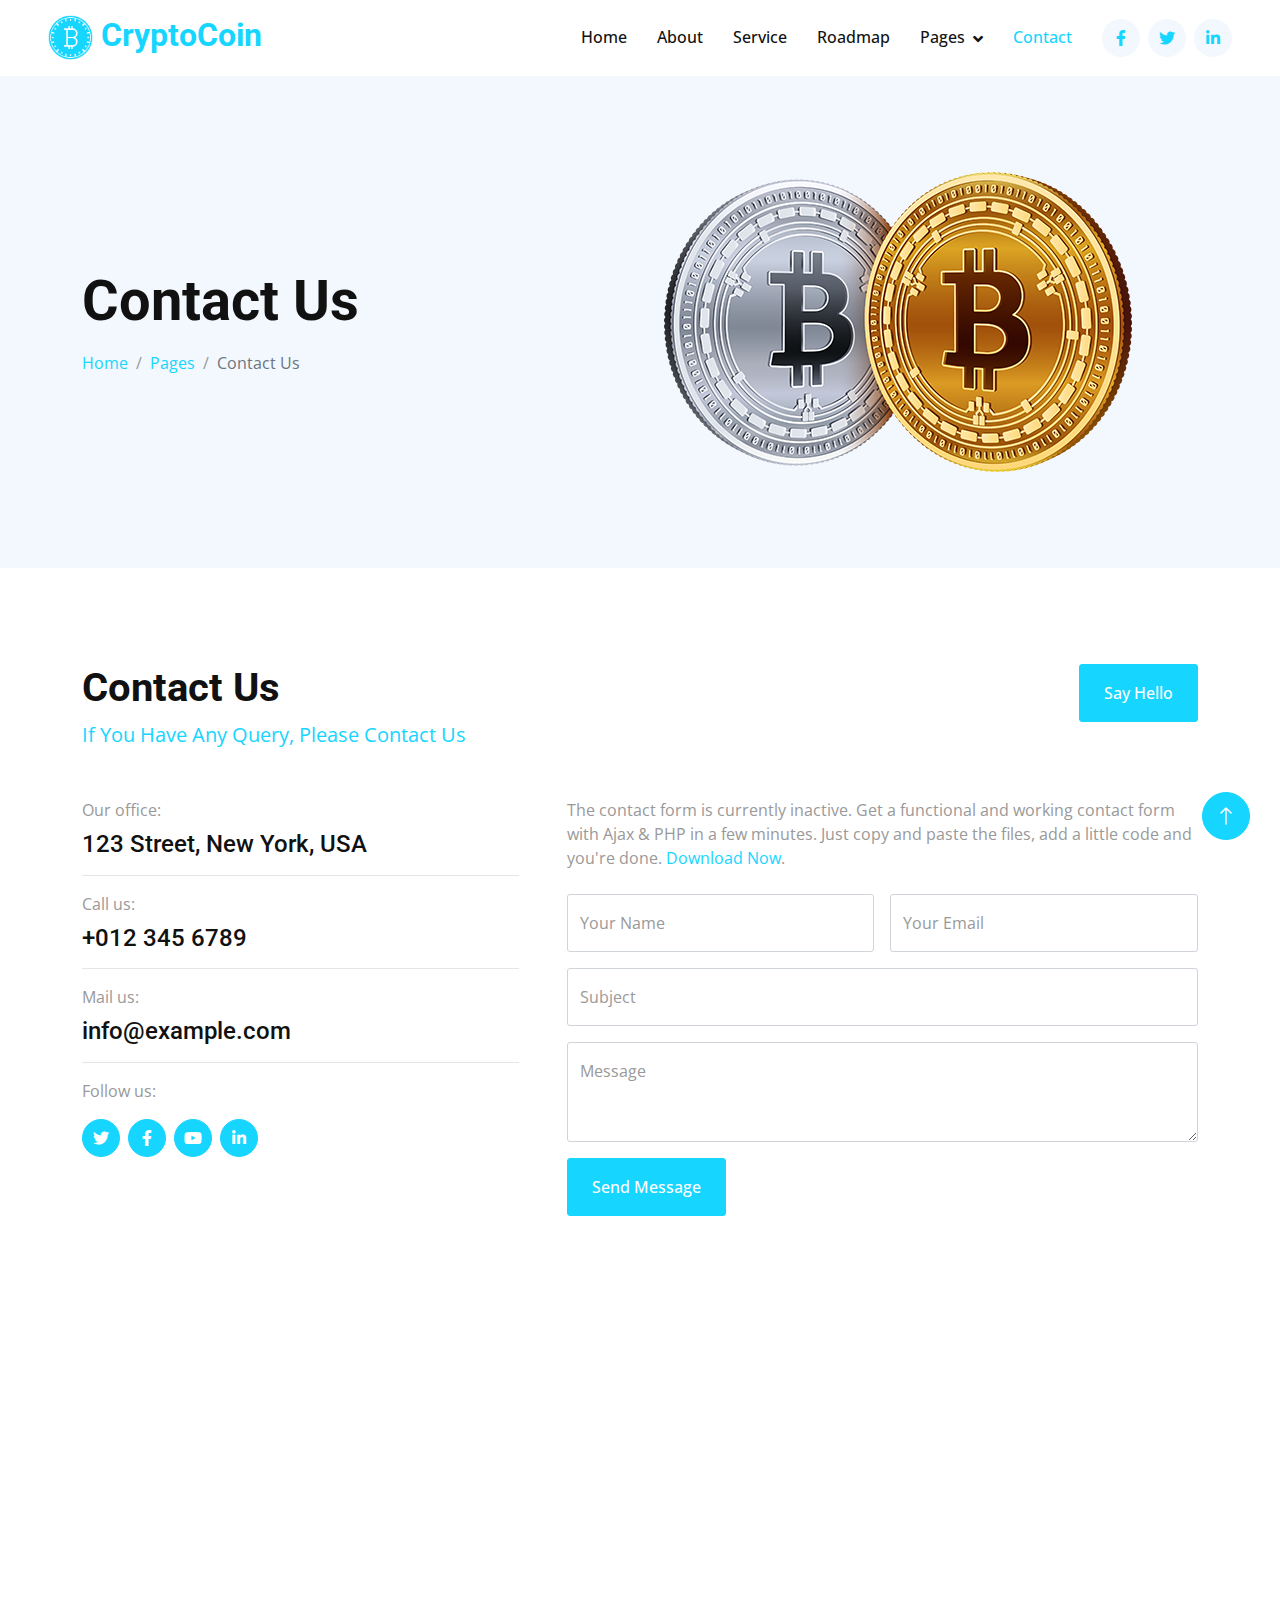
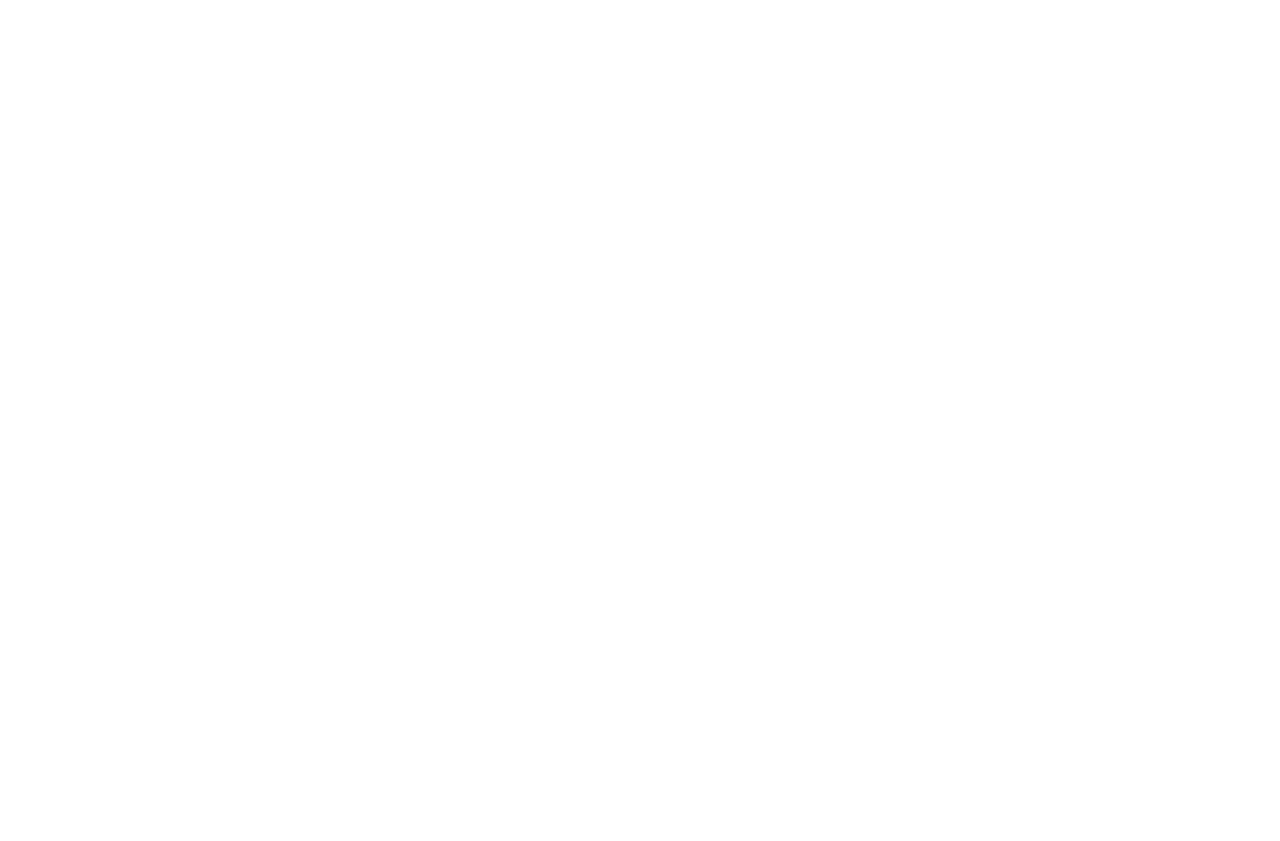
<file: contact.html>
<!DOCTYPE html>
<html lang="en">

<head>
    <meta charset="utf-8">
    <title>CryptoCoin - Free Cryptocurrency Website Template</title>
    <meta content="width=device-width, initial-scale=1.0" name="viewport">
    <meta content="" name="keywords">
    <meta content="" name="description">

    <!-- Favicon -->
    <link href="img/favicon.ico" rel="icon">

    <!-- Google Web Fonts -->
    <link rel="preconnect" href="https://fonts.googleapis.com">
    <link rel="preconnect" href="https://fonts.gstatic.com" crossorigin>
    <link href="https://fonts.googleapis.com/css2?family=Open+Sans:wght@400;500&family=Roboto:wght@500;700&display=swap" rel="stylesheet">  

    <!-- Icon Font Stylesheet -->
    <link href="https://cdnjs.cloudflare.com/ajax/libs/font-awesome/5.10.0/css/all.min.css" rel="stylesheet">
    <link href="https://cdn.jsdelivr.net/npm/bootstrap-icons@1.4.1/font/bootstrap-icons.css" rel="stylesheet">

    <!-- Libraries Stylesheet -->
    <link href="lib/animate/animate.min.css" rel="stylesheet">
    <link href="lib/owlcarousel/assets/owl.carousel.min.css" rel="stylesheet">

    <!-- Customized Bootstrap Stylesheet -->
    <link href="css/bootstrap.min.css" rel="stylesheet">

    <!-- Template Stylesheet -->
    <link href="css/style.css" rel="stylesheet">
</head>

<body>
    <!-- Spinner Start -->
    <div id="spinner" class="show bg-white position-fixed translate-middle w-100 vh-100 top-50 start-50 d-flex align-items-center justify-content-center">
        <div class="spinner-grow text-primary" role="status"></div>
    </div>
    <!-- Spinner End -->


    <!-- Navbar Start -->
    <nav class="navbar navbar-expand-lg bg-white navbar-light sticky-top p-0 px-4 px-lg-5">
        <a href="index.html" class="navbar-brand d-flex align-items-center">
            <h2 class="m-0 text-primary"><img class="img-fluid me-2" src="img/icon-1.png" alt="" style="width: 45px;">CryptoCoin</h2>
        </a>
        <button type="button" class="navbar-toggler" data-bs-toggle="collapse" data-bs-target="#navbarCollapse">
            <span class="navbar-toggler-icon"></span>
        </button>
        <div class="collapse navbar-collapse" id="navbarCollapse">
            <div class="navbar-nav ms-auto py-4 py-lg-0">
                <a href="index.html" class="nav-item nav-link">Home</a>
                <a href="about.html" class="nav-item nav-link">About</a>
                <a href="service.html" class="nav-item nav-link">Service</a>
                <a href="roadmap.html" class="nav-item nav-link">Roadmap</a>
                <div class="nav-item dropdown">
                    <a href="#" class="nav-link dropdown-toggle" data-bs-toggle="dropdown">Pages</a>
                    <div class="dropdown-menu shadow-sm m-0">
                        <a href="feature.html" class="dropdown-item">Feature</a>
                        <a href="token.html" class="dropdown-item">Token Sale</a>
                        <a href="faq.html" class="dropdown-item">FAQs</a>
                        <a href="404.html" class="dropdown-item">404 Page</a>
                    </div>
                </div>
                <a href="contact.html" class="nav-item nav-link active">Contact</a>
            </div>
            <div class="h-100 d-lg-inline-flex align-items-center d-none">
                <a class="btn btn-square rounded-circle bg-light text-primary me-2" href=""><i class="fab fa-facebook-f"></i></a>
                <a class="btn btn-square rounded-circle bg-light text-primary me-2" href=""><i class="fab fa-twitter"></i></a>
                <a class="btn btn-square rounded-circle bg-light text-primary me-0" href=""><i class="fab fa-linkedin-in"></i></a>
            </div>
        </div>
    </nav>
    <!-- Navbar End -->


    <!-- Header Start -->
    <div class="container-fluid hero-header bg-light py-5 mb-5">
        <div class="container py-5">
            <div class="row g-5 align-items-center">
                <div class="col-lg-6">
                    <h1 class="display-4 mb-3 animated slideInDown">Contact Us</h1>
                    <nav aria-label="breadcrumb animated slideInDown">
                        <ol class="breadcrumb mb-0">
                            <li class="breadcrumb-item"><a href="#">Home</a></li>
                            <li class="breadcrumb-item"><a href="#">Pages</a></li>
                            <li class="breadcrumb-item active" aria-current="page">Contact Us</li>
                        </ol>
                    </nav>
                </div>
                <div class="col-lg-6 animated fadeIn">
                    <img class="img-fluid animated pulse infinite" style="animation-duration: 3s;" src="img/hero-2.png" alt="">
                </div>
            </div>
        </div>
    </div>
    <!-- Header End -->


    <!-- Contact Start -->
    <div class="container-xxl py-5">
        <div class="container">
            <div class="row g-5 mb-5 wow fadeInUp" data-wow-delay="0.1s">
                <div class="col-lg-6">
                    <h1 class="display-6">Contact Us</h1>
                    <p class="text-primary fs-5 mb-0">If You Have Any Query, Please Contact Us</p>
                </div>
                <div class="col-lg-6 text-lg-end">
                    <a class="btn btn-primary py-3 px-4" href="">Say Hello</a>
                </div>
            </div>
            <div class="row g-5">
                <div class="col-lg-5 col-md-6 wow fadeInUp" data-wow-delay="0.1s">
                    <p class="mb-2">Our office:</p>
                    <h4>123 Street, New York, USA</h4>
                    <hr class="w-100">
                    <p class="mb-2">Call us:</p>
                    <h4>+012 345 6789</h4>
                    <hr class="w-100">
                    <p class="mb-2">Mail us:</p>
                    <h4>info@example.com</h4>
                    <hr class="w-100">
                    <p class="mb-2">Follow us:</p>
                    <div class="d-flex pt-2">
                        <a class="btn btn-square btn-primary rounded-circle me-2" href=""><i class="fab fa-twitter"></i></a>
                        <a class="btn btn-square btn-primary rounded-circle me-2" href=""><i class="fab fa-facebook-f"></i></a>
                        <a class="btn btn-square btn-primary rounded-circle me-2" href=""><i class="fab fa-youtube"></i></a>
                        <a class="btn btn-square btn-primary rounded-circle me-2" href=""><i class="fab fa-linkedin-in"></i></a>
                    </div>
                </div>
                <div class="col-lg-7 col-md-6 wow fadeInUp" data-wow-delay="0.5s">
                    <p class="mb-4">The contact form is currently inactive. Get a functional and working contact form with Ajax & PHP in a few minutes. Just copy and paste the files, add a little code and you're done. <a href="https://htmlcodex.com/contact-form">Download Now</a>.</p>
                    <form>
                        <div class="row g-3">
                            <div class="col-md-6">
                                <div class="form-floating">
                                    <input type="text" class="form-control" id="name" placeholder="Your Name">
                                    <label for="name">Your Name</label>
                                </div>
                            </div>
                            <div class="col-md-6">
                                <div class="form-floating">
                                    <input type="email" class="form-control" id="email" placeholder="Your Email">
                                    <label for="email">Your Email</label>
                                </div>
                            </div>
                            <div class="col-12">
                                <div class="form-floating">
                                    <input type="text" class="form-control" id="subject" placeholder="Subject">
                                    <label for="subject">Subject</label>
                                </div>
                            </div>
                            <div class="col-12">
                                <div class="form-floating">
                                    <textarea class="form-control" placeholder="Leave a message here" id="message" style="height: 100px"></textarea>
                                    <label for="message">Message</label>
                                </div>
                            </div>
                            <div class="col-12">
                                <button class="btn btn-primary py-3 px-4" type="submit">Send Message</button>
                            </div>
                        </div>
                    </form>
                </div>
            </div>
        </div>
    </div>
    <!-- Contact End -->


    <!-- Google Map Start -->
    <div class="container-xxl py-5 px-0 wow fadeInUp" data-wow-delay="0.1s">
        <iframe class="w-100 mb-n2" style="height: 450px;"
            src="https://www.google.com/maps/embed?pb=!1m18!1m12!1m3!1d3001156.4288297426!2d-78.01371936852176!3d42.72876761954724!2m3!1f0!2f0!3f0!3m2!1i1024!2i768!4f13.1!3m3!1m2!1s0x4ccc4bf0f123a5a9%3A0xddcfc6c1de189567!2sNew%20York%2C%20USA!5e0!3m2!1sen!2sbd!4v1603794290143!5m2!1sen!2sbd"
            frameborder="0" allowfullscreen="" aria-hidden="false" tabindex="0"></iframe>
    </div>
    <!-- Google Map End -->


    <!-- Footer Start -->
    <div class="container-fluid bg-light footer mt-5 pt-5 wow fadeIn" data-wow-delay="0.1s">
        <div class="container py-5">
            <div class="row g-5">
                <div class="col-md-6">
                    <h1 class="text-primary mb-4"><img class="img-fluid me-2" src="img/icon-1.png" alt="" style="width: 45px;">CryptoCoin</h1>
                    <span>Diam dolor diam ipsum sit. Aliqu diam amet diam et eos. Clita erat ipsum et lorem et sit, sed stet lorem sit clita. Diam dolor diam ipsum sit. Aliqu diam amet diam et eos. Clita erat ipsum et lorem et sit.</span>
                </div>
                <div class="col-md-6">
                    <h5 class="mb-4">Newsletter</h5>
                    <p>Clita erat ipsum et lorem et sit, sed stet lorem sit clita.</p>
                    <div class="position-relative">
                        <input class="form-control bg-transparent w-100 py-3 ps-4 pe-5" type="text" placeholder="Your email">
                        <button type="button" class="btn btn-primary py-2 px-3 position-absolute top-0 end-0 mt-2 me-2">SignUp</button>
                    </div>
                </div>
                <div class="col-lg-3 col-md-6">
                    <h5 class="mb-4">Get In Touch</h5>
                    <p><i class="fa fa-map-marker-alt me-3"></i>123 Street, New York, USA</p>
                    <p><i class="fa fa-phone-alt me-3"></i>+012 345 67890</p>
                    <p><i class="fa fa-envelope me-3"></i>info@example.com</p>
                </div>
                <div class="col-lg-3 col-md-6">
                    <h5 class="mb-4">Our Services</h5>
                    <a class="btn btn-link" href="">Currency Wallet</a>
                    <a class="btn btn-link" href="">Currency Transaction</a>
                    <a class="btn btn-link" href="">Bitcoin Investment</a>
                    <a class="btn btn-link" href="">Token Sale</a>
                </div>
                <div class="col-lg-3 col-md-6">
                    <h5 class="mb-4">Quick Links</h5>
                    <a class="btn btn-link" href="">About Us</a>
                    <a class="btn btn-link" href="">Contact Us</a>
                    <a class="btn btn-link" href="">Our Services</a>
                    <a class="btn btn-link" href="">Terms & Condition</a>
                </div>
                <div class="col-lg-3 col-md-6">
                    <h5 class="mb-4">Follow Us</h5>
                    <div class="d-flex">
                        <a class="btn btn-square rounded-circle me-1" href=""><i class="fab fa-twitter"></i></a>
                        <a class="btn btn-square rounded-circle me-1" href=""><i class="fab fa-facebook-f"></i></a>
                        <a class="btn btn-square rounded-circle me-1" href=""><i class="fab fa-youtube"></i></a>
                        <a class="btn btn-square rounded-circle me-1" href=""><i class="fab fa-linkedin-in"></i></a>
                    </div>
                </div>
            </div>
        </div>
        <div class="container-fluid copyright">
            <div class="container">
                <div class="row">
                    <div class="col-md-6 text-center text-md-start mb-3 mb-md-0">
                        &copy; <a href="#">Your Site Name</a>, All Right Reserved.
                    </div>
                    <div class="col-md-6 text-center text-md-end">
                        <!--/*** This template is free as long as you keep the footer author’s credit link/attribution link/backlink. If you'd like to use the template without the footer author’s credit link/attribution link/backlink, you can purchase the Credit Removal License from "https://htmlcodex.com/credit-removal". Thank you for your support. ***/-->
                        Designed By <a href="https://htmlcodex.com">HTML Codex</a>  Distributed By <a href="https://themewagon.com">ThemeWagon</a>
                    </div>
                </div>
            </div>
        </div>
    </div>
    <!-- Footer End -->


    <!-- Back to Top -->
    <a href="#" class="btn btn-lg btn-primary btn-lg-square rounded-circle back-to-top"><i class="bi bi-arrow-up"></i></a>


    <!-- JavaScript Libraries -->
    <script src="https://code.jquery.com/jquery-3.4.1.min.js"></script>
    <script src="https://cdn.jsdelivr.net/npm/bootstrap@5.0.0/dist/js/bootstrap.bundle.min.js"></script>
    <script src="lib/wow/wow.min.js"></script>
    <script src="lib/easing/easing.min.js"></script>
    <script src="lib/waypoints/waypoints.min.js"></script>
    <script src="lib/owlcarousel/owl.carousel.min.js"></script>
    <script src="lib/counterup/counterup.min.js"></script>

    <!-- Template Javascript -->
    <script src="js/main.js"></script>
</body>

</html>
</file>
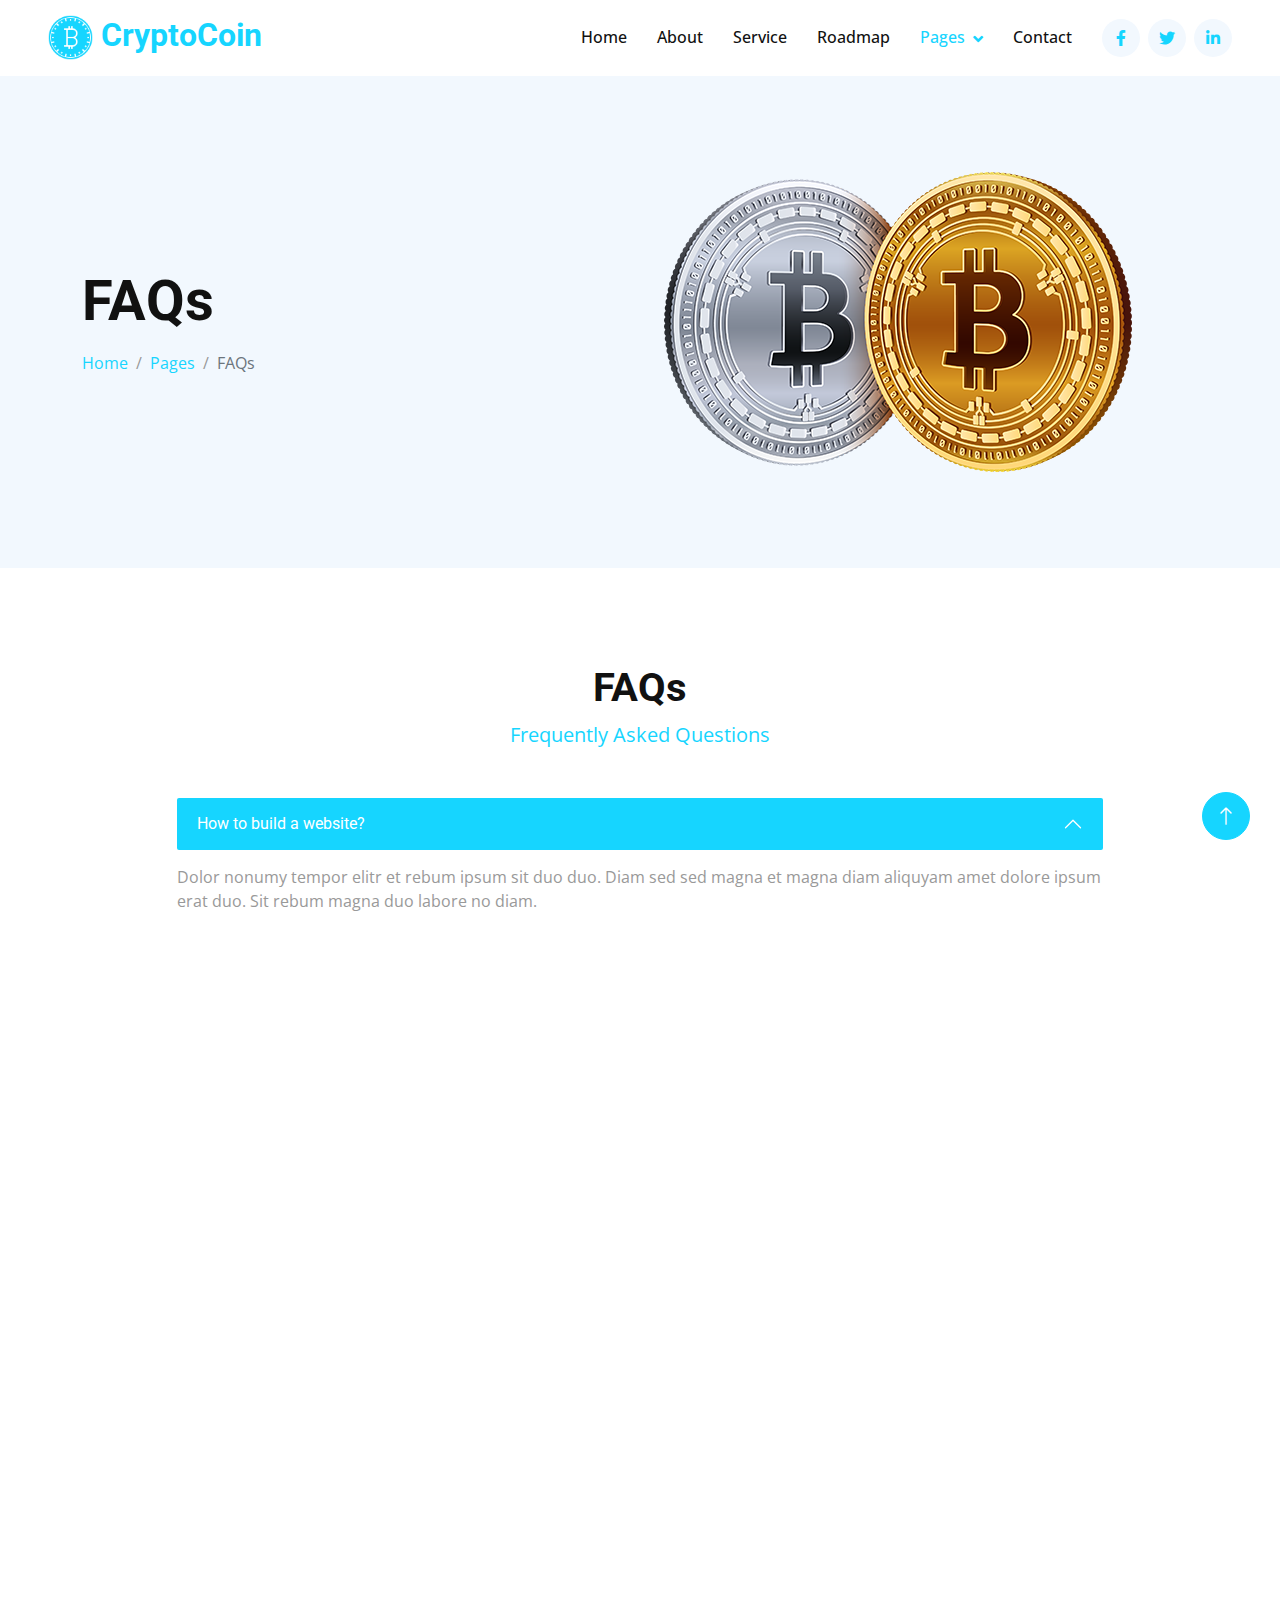
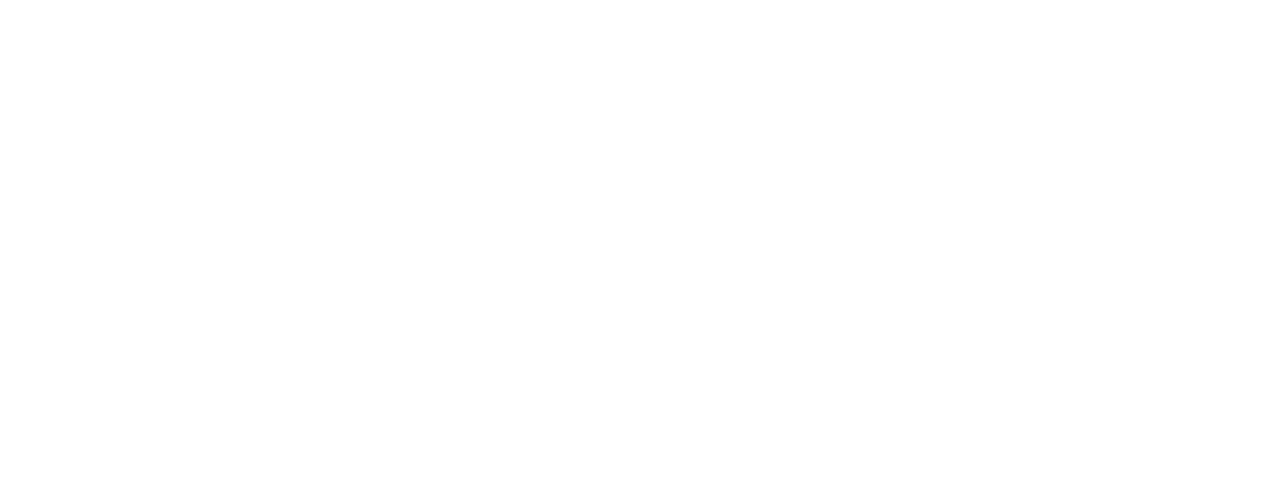
<file: faq.html>
<!DOCTYPE html>
<html lang="en">

<head>
    <meta charset="utf-8">
    <title>CryptoCoin - Free Cryptocurrency Website Template</title>
    <meta content="width=device-width, initial-scale=1.0" name="viewport">
    <meta content="" name="keywords">
    <meta content="" name="description">

    <!-- Favicon -->
    <link href="img/favicon.ico" rel="icon">

    <!-- Google Web Fonts -->
    <link rel="preconnect" href="https://fonts.googleapis.com">
    <link rel="preconnect" href="https://fonts.gstatic.com" crossorigin>
    <link href="https://fonts.googleapis.com/css2?family=Open+Sans:wght@400;500&family=Roboto:wght@500;700&display=swap"
        rel="stylesheet">

    <!-- Icon Font Stylesheet -->
    <link href="https://cdnjs.cloudflare.com/ajax/libs/font-awesome/5.10.0/css/all.min.css" rel="stylesheet">
    <link href="https://cdn.jsdelivr.net/npm/bootstrap-icons@1.4.1/font/bootstrap-icons.css" rel="stylesheet">

    <!-- Libraries Stylesheet -->
    <link href="lib/animate/animate.min.css" rel="stylesheet">
    <link href="lib/owlcarousel/assets/owl.carousel.min.css" rel="stylesheet">

    <!-- Customized Bootstrap Stylesheet -->
    <link href="css/bootstrap.min.css" rel="stylesheet">

    <!-- Template Stylesheet -->
    <link href="css/style.css" rel="stylesheet">
</head>

<body>
    <!-- Spinner Start -->
    <div id="spinner"
        class="show bg-white position-fixed translate-middle w-100 vh-100 top-50 start-50 d-flex align-items-center justify-content-center">
        <div class="spinner-grow text-primary" role="status"></div>
    </div>
    <!-- Spinner End -->


    <!-- Navbar Start -->
    <nav class="navbar navbar-expand-lg bg-white navbar-light sticky-top p-0 px-4 px-lg-5">
        <a href="index.html" class="navbar-brand d-flex align-items-center">
            <h2 class="m-0 text-primary"><img class="img-fluid me-2" src="img/icon-1.png" alt=""
                    style="width: 45px;">CryptoCoin</h2>
        </a>
        <button type="button" class="navbar-toggler" data-bs-toggle="collapse" data-bs-target="#navbarCollapse">
            <span class="navbar-toggler-icon"></span>
        </button>
        <div class="collapse navbar-collapse" id="navbarCollapse">
            <div class="navbar-nav ms-auto py-4 py-lg-0">
                <a href="index.html" class="nav-item nav-link">Home</a>
                <a href="about.html" class="nav-item nav-link">About</a>
                <a href="service.html" class="nav-item nav-link">Service</a>
                <a href="roadmap.html" class="nav-item nav-link">Roadmap</a>
                <div class="nav-item dropdown">
                    <a href="#" class="nav-link dropdown-toggle active" data-bs-toggle="dropdown">Pages</a>
                    <div class="dropdown-menu shadow-sm m-0">
                        <a href="feature.html" class="dropdown-item">Feature</a>
                        <a href="token.html" class="dropdown-item">Token Sale</a>
                        <a href="faq.html" class="dropdown-item active">FAQs</a>
                        <a href="404.html" class="dropdown-item">404 Page</a>
                    </div>
                </div>
                <a href="contact.html" class="nav-item nav-link">Contact</a>
            </div>
            <div class="h-100 d-lg-inline-flex align-items-center d-none">
                <a class="btn btn-square rounded-circle bg-light text-primary me-2" href=""><i
                        class="fab fa-facebook-f"></i></a>
                <a class="btn btn-square rounded-circle bg-light text-primary me-2" href=""><i
                        class="fab fa-twitter"></i></a>
                <a class="btn btn-square rounded-circle bg-light text-primary me-0" href=""><i
                        class="fab fa-linkedin-in"></i></a>
            </div>
        </div>
    </nav>
    <!-- Navbar End -->


    <!-- Header Start -->
    <div class="container-fluid hero-header bg-light py-5 mb-5">
        <div class="container py-5">
            <div class="row g-5 align-items-center">
                <div class="col-lg-6">
                    <h1 class="display-4 mb-3 animated slideInDown">FAQs</h1>
                    <nav aria-label="breadcrumb animated slideInDown">
                        <ol class="breadcrumb mb-0">
                            <li class="breadcrumb-item"><a href="#">Home</a></li>
                            <li class="breadcrumb-item"><a href="#">Pages</a></li>
                            <li class="breadcrumb-item active" aria-current="page">FAQs</li>
                        </ol>
                    </nav>
                </div>
                <div class="col-lg-6 animated fadeIn">
                    <img class="img-fluid animated pulse infinite" style="animation-duration: 3s;" src="img/hero-2.png"
                        alt="">
                </div>
            </div>
        </div>
    </div>
    <!-- Header End -->


    <!-- FAQs Start -->
    <div class="container-xxl py-5">
        <div class="container">
            <div class="text-center mx-auto wow fadeInUp" data-wow-delay="0.1s" style="max-width: 500px;">
                <h1 class="display-6">FAQs</h1>
                <p class="text-primary fs-5 mb-5">Frequently Asked Questions</p>
            </div>
            <div class="row justify-content-center">
                <div class="col-lg-10">
                    <div class="accordion" id="accordionExample">
                        <div class="accordion-item wow fadeInUp" data-wow-delay="0.1s">
                            <h2 class="accordion-header" id="headingOne">
                                <button class="accordion-button" type="button" data-bs-toggle="collapse"
                                    data-bs-target="#collapseOne" aria-expanded="true" aria-controls="collapseOne">
                                    How to build a website?
                                </button>
                            </h2>
                            <div id="collapseOne" class="accordion-collapse collapse show" aria-labelledby="headingOne"
                                data-bs-parent="#accordionExample">
                                <div class="accordion-body">
                                    Dolor nonumy tempor elitr et rebum ipsum sit duo duo. Diam sed sed magna et magna
                                    diam aliquyam amet dolore ipsum erat duo. Sit rebum magna duo labore no diam.
                                </div>
                            </div>
                        </div>
                        <div class="accordion-item wow fadeInUp" data-wow-delay="0.2s">
                            <h2 class="accordion-header" id="headingTwo">
                                <button class="accordion-button collapsed" type="button" data-bs-toggle="collapse"
                                    data-bs-target="#collapseTwo" aria-expanded="false" aria-controls="collapseTwo">
                                    How long will it take to get a new website?
                                </button>
                            </h2>
                            <div id="collapseTwo" class="accordion-collapse collapse" aria-labelledby="headingTwo"
                                data-bs-parent="#accordionExample">
                                <div class="accordion-body">
                                    Dolor nonumy tempor elitr et rebum ipsum sit duo duo. Diam sed sed magna et magna
                                    diam aliquyam amet dolore ipsum erat duo. Sit rebum magna duo labore no diam.
                                </div>
                            </div>
                        </div>
                        <div class="accordion-item wow fadeInUp" data-wow-delay="0.3s">
                            <h2 class="accordion-header" id="headingThree">
                                <button class="accordion-button collapsed" type="button" data-bs-toggle="collapse"
                                    data-bs-target="#collapseThree" aria-expanded="false" aria-controls="collapseThree">
                                    Do you only create HTML websites?
                                </button>
                            </h2>
                            <div id="collapseThree" class="accordion-collapse collapse" aria-labelledby="headingThree"
                                data-bs-parent="#accordionExample">
                                <div class="accordion-body">
                                    Dolor nonumy tempor elitr et rebum ipsum sit duo duo. Diam sed sed magna et magna
                                    diam aliquyam amet dolore ipsum erat duo. Sit rebum magna duo labore no diam.
                                </div>
                            </div>
                        </div>
                        <div class="accordion-item wow fadeInUp" data-wow-delay="0.4s">
                            <h2 class="accordion-header" id="headingFour">
                                <button class="accordion-button collapsed" type="button" data-bs-toggle="collapse"
                                    data-bs-target="#collapseFour" aria-expanded="true" aria-controls="collapseFour">
                                    Will my website be mobile-friendly?
                                </button>
                            </h2>
                            <div id="collapseFour" class="accordion-collapse collapse" aria-labelledby="headingFour"
                                data-bs-parent="#accordionExample">
                                <div class="accordion-body">
                                    Dolor nonumy tempor elitr et rebum ipsum sit duo duo. Diam sed sed magna et magna
                                    diam aliquyam amet dolore ipsum erat duo. Sit rebum magna duo labore no diam.
                                </div>
                            </div>
                        </div>
                        <div class="accordion-item wow fadeInUp" data-wow-delay="0.5s">
                            <h2 class="accordion-header" id="headingFive">
                                <button class="accordion-button collapsed" type="button" data-bs-toggle="collapse"
                                    data-bs-target="#collapseFive" aria-expanded="false" aria-controls="collapseFive">
                                    Will you maintain my site for me?
                                </button>
                            </h2>
                            <div id="collapseFive" class="accordion-collapse collapse" aria-labelledby="headingFive"
                                data-bs-parent="#accordionExample">
                                <div class="accordion-body">
                                    Dolor nonumy tempor elitr et rebum ipsum sit duo duo. Diam sed sed magna et magna
                                    diam aliquyam amet dolore ipsum erat duo. Sit rebum magna duo labore no diam.
                                </div>
                            </div>
                        </div>
                        <div class="accordion-item wow fadeInUp" data-wow-delay="0.6s">
                            <h2 class="accordion-header" id="headingSix">
                                <button class="accordion-button collapsed" type="button" data-bs-toggle="collapse"
                                    data-bs-target="#collapseSix" aria-expanded="false" aria-controls="collapseSix">
                                    I’m on a strict budget. Do you have any low cost options?
                                </button>
                            </h2>
                            <div id="collapseSix" class="accordion-collapse collapse" aria-labelledby="headingSix"
                                data-bs-parent="#accordionExample">
                                <div class="accordion-body">
                                    Dolor nonumy tempor elitr et rebum ipsum sit duo duo. Diam sed sed magna et magna
                                    diam aliquyam amet dolore ipsum erat duo. Sit rebum magna duo labore no diam.
                                </div>
                            </div>
                        </div>
                        <div class="accordion-item wow fadeInUp" data-wow-delay="0.7s">
                            <h2 class="accordion-header" id="headingSeven">
                                <button class="accordion-button collapsed" type="button" data-bs-toggle="collapse"
                                    data-bs-target="#collapseSeven" aria-expanded="false" aria-controls="collapseSeven">
                                    Will you maintain my site for me?
                                </button>
                            </h2>
                            <div id="collapseSeven" class="accordion-collapse collapse" aria-labelledby="headingSeven"
                                data-bs-parent="#accordionExample">
                                <div class="accordion-body">
                                    Dolor nonumy tempor elitr et rebum ipsum sit duo duo. Diam sed sed magna et magna
                                    diam aliquyam amet dolore ipsum erat duo. Sit rebum magna duo labore no diam.
                                </div>
                            </div>
                        </div>
                        <div class="accordion-item wow fadeInUp" data-wow-delay="0.8s">
                            <h2 class="accordion-header" id="headingEight">
                                <button class="accordion-button collapsed" type="button" data-bs-toggle="collapse"
                                    data-bs-target="#collapseEight" aria-expanded="false" aria-controls="collapseEight">
                                    I’m on a strict budget. Do you have any low cost options?
                                </button>
                            </h2>
                            <div id="collapseEight" class="accordion-collapse collapse" aria-labelledby="headingEight"
                                data-bs-parent="#accordionExample">
                                <div class="accordion-body">
                                    Dolor nonumy tempor elitr et rebum ipsum sit duo duo. Diam sed sed magna et magna
                                    diam aliquyam amet dolore ipsum erat duo. Sit rebum magna duo labore no diam.
                                </div>
                            </div>
                        </div>
                    </div>
                </div>
            </div>
        </div>
    </div>
    <!-- FAQs Start -->


    <!-- Footer Start -->
    <div class="container-fluid bg-light footer mt-5 pt-5 wow fadeIn" data-wow-delay="0.1s">
        <div class="container py-5">
            <div class="row g-5">
                <div class="col-md-6">
                    <h1 class="text-primary mb-4"><img class="img-fluid me-2" src="img/icon-1.png" alt=""
                            style="width: 45px;">CryptoCoin</h1>
                    <span>Diam dolor diam ipsum sit. Aliqu diam amet diam et eos. Clita erat ipsum et lorem et sit, sed
                        stet lorem sit clita. Diam dolor diam ipsum sit. Aliqu diam amet diam et eos. Clita erat ipsum
                        et lorem et sit.</span>
                </div>
                <div class="col-md-6">
                    <h5 class="mb-4">Newsletter</h5>
                    <p>Clita erat ipsum et lorem et sit, sed stet lorem sit clita.</p>
                    <div class="position-relative">
                        <input class="form-control bg-transparent w-100 py-3 ps-4 pe-5" type="text"
                            placeholder="Your email">
                        <button type="button"
                            class="btn btn-primary py-2 px-3 position-absolute top-0 end-0 mt-2 me-2">SignUp</button>
                    </div>
                </div>
                <div class="col-lg-3 col-md-6">
                    <h5 class="mb-4">Get In Touch</h5>
                    <p><i class="fa fa-map-marker-alt me-3"></i>123 Street, New York, USA</p>
                    <p><i class="fa fa-phone-alt me-3"></i>+012 345 67890</p>
                    <p><i class="fa fa-envelope me-3"></i>info@example.com</p>
                </div>
                <div class="col-lg-3 col-md-6">
                    <h5 class="mb-4">Our Services</h5>
                    <a class="btn btn-link" href="">Currency Wallet</a>
                    <a class="btn btn-link" href="">Currency Transaction</a>
                    <a class="btn btn-link" href="">Bitcoin Investment</a>
                    <a class="btn btn-link" href="">Token Sale</a>
                </div>
                <div class="col-lg-3 col-md-6">
                    <h5 class="mb-4">Quick Links</h5>
                    <a class="btn btn-link" href="">About Us</a>
                    <a class="btn btn-link" href="">Contact Us</a>
                    <a class="btn btn-link" href="">Our Services</a>
                    <a class="btn btn-link" href="">Terms & Condition</a>
                </div>
                <div class="col-lg-3 col-md-6">
                    <h5 class="mb-4">Follow Us</h5>
                    <div class="d-flex">
                        <a class="btn btn-square rounded-circle me-1" href=""><i class="fab fa-twitter"></i></a>
                        <a class="btn btn-square rounded-circle me-1" href=""><i class="fab fa-facebook-f"></i></a>
                        <a class="btn btn-square rounded-circle me-1" href=""><i class="fab fa-youtube"></i></a>
                        <a class="btn btn-square rounded-circle me-1" href=""><i class="fab fa-linkedin-in"></i></a>
                    </div>
                </div>
            </div>
        </div>
        <div class="container-fluid copyright">
            <div class="container">
                <div class="row">
                    <div class="col-md-6 text-center text-md-start mb-3 mb-md-0">
                        &copy; <a href="#">Your Site Name</a>, All Right Reserved.
                    </div>
                    <div class="col-md-6 text-center text-md-end">
                        <!--/*** This template is free as long as you keep the footer author’s credit link/attribution link/backlink. If you'd like to use the template without the footer author’s credit link/attribution link/backlink, you can purchase the Credit Removal License from "https://htmlcodex.com/credit-removal". Thank you for your support. ***/-->
                         Designed and Developed By
              <a href="https://portfolio-mohit-gilt.vercel.app/"
                >Mohit Lakhara</a
              >
                    </div>
                </div>
            </div>
        </div>
    </div>
    <!-- Footer End -->


    <!-- Back to Top -->
    <a href="#" class="btn btn-lg btn-primary btn-lg-square rounded-circle back-to-top"><i
            class="bi bi-arrow-up"></i></a>


    <!-- JavaScript Libraries -->
    <script src="https://code.jquery.com/jquery-3.4.1.min.js"></script>
    <script src="https://cdn.jsdelivr.net/npm/bootstrap@5.0.0/dist/js/bootstrap.bundle.min.js"></script>
    <script src="lib/wow/wow.min.js"></script>
    <script src="lib/easing/easing.min.js"></script>
    <script src="lib/waypoints/waypoints.min.js"></script>
    <script src="lib/owlcarousel/owl.carousel.min.js"></script>
    <script src="lib/counterup/counterup.min.js"></script>

    <!-- Template Javascript -->
    <script src="js/main.js"></script>
</body>

</html>
</file>
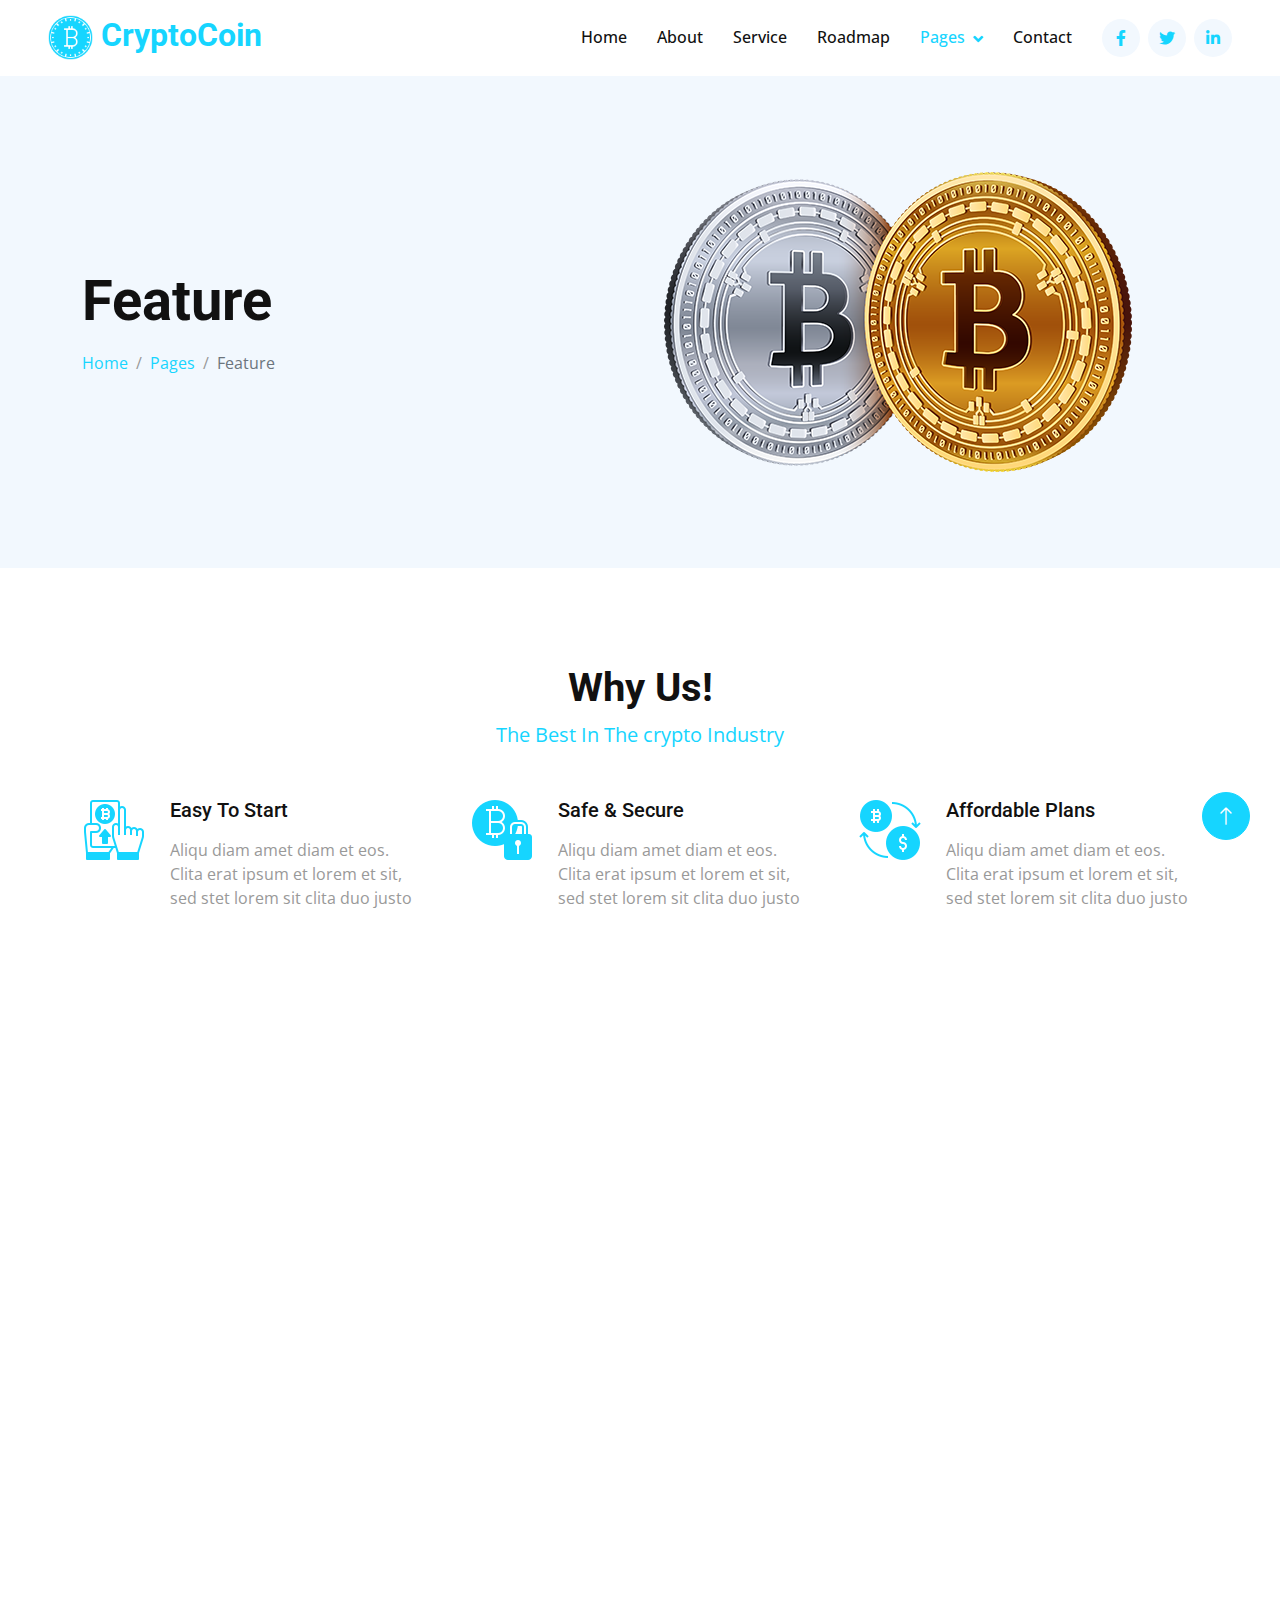
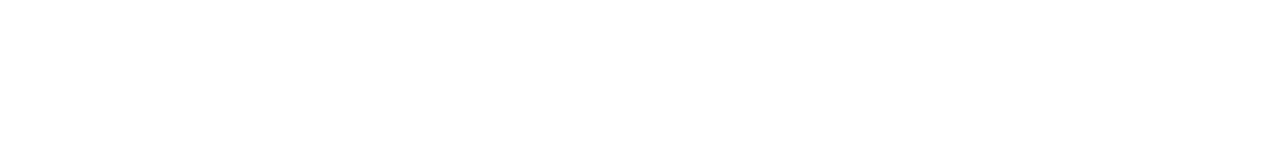
<file: feature.html>
<!DOCTYPE html>
<html lang="en">

<head>
    <meta charset="utf-8">
    <title>CryptoCoin - Free Cryptocurrency Website Template</title>
    <meta content="width=device-width, initial-scale=1.0" name="viewport">
    <meta content="" name="keywords">
    <meta content="" name="description">

    <!-- Favicon -->
    <link href="img/favicon.ico" rel="icon">

    <!-- Google Web Fonts -->
    <link rel="preconnect" href="https://fonts.googleapis.com">
    <link rel="preconnect" href="https://fonts.gstatic.com" crossorigin>
    <link href="https://fonts.googleapis.com/css2?family=Open+Sans:wght@400;500&family=Roboto:wght@500;700&display=swap" rel="stylesheet">  

    <!-- Icon Font Stylesheet -->
    <link href="https://cdnjs.cloudflare.com/ajax/libs/font-awesome/5.10.0/css/all.min.css" rel="stylesheet">
    <link href="https://cdn.jsdelivr.net/npm/bootstrap-icons@1.4.1/font/bootstrap-icons.css" rel="stylesheet">

    <!-- Libraries Stylesheet -->
    <link href="lib/animate/animate.min.css" rel="stylesheet">
    <link href="lib/owlcarousel/assets/owl.carousel.min.css" rel="stylesheet">

    <!-- Customized Bootstrap Stylesheet -->
    <link href="css/bootstrap.min.css" rel="stylesheet">

    <!-- Template Stylesheet -->
    <link href="css/style.css" rel="stylesheet">
</head>

<body>
    <!-- Spinner Start -->
    <div id="spinner" class="show bg-white position-fixed translate-middle w-100 vh-100 top-50 start-50 d-flex align-items-center justify-content-center">
        <div class="spinner-grow text-primary" role="status"></div>
    </div>
    <!-- Spinner End -->


    <!-- Navbar Start -->
    <nav class="navbar navbar-expand-lg bg-white navbar-light sticky-top p-0 px-4 px-lg-5">
        <a href="index.html" class="navbar-brand d-flex align-items-center">
            <h2 class="m-0 text-primary"><img class="img-fluid me-2" src="img/icon-1.png" alt="" style="width: 45px;">CryptoCoin</h2>
        </a>
        <button type="button" class="navbar-toggler" data-bs-toggle="collapse" data-bs-target="#navbarCollapse">
            <span class="navbar-toggler-icon"></span>
        </button>
        <div class="collapse navbar-collapse" id="navbarCollapse">
            <div class="navbar-nav ms-auto py-4 py-lg-0">
                <a href="index.html" class="nav-item nav-link">Home</a>
                <a href="about.html" class="nav-item nav-link">About</a>
                <a href="service.html" class="nav-item nav-link">Service</a>
                <a href="roadmap.html" class="nav-item nav-link">Roadmap</a>
                <div class="nav-item dropdown">
                    <a href="#" class="nav-link dropdown-toggle active" data-bs-toggle="dropdown">Pages</a>
                    <div class="dropdown-menu shadow-sm m-0">
                        <a href="feature.html" class="dropdown-item active">Feature</a>
                        <a href="token.html" class="dropdown-item">Token Sale</a>
                        <a href="faq.html" class="dropdown-item">FAQs</a>
                        <a href="404.html" class="dropdown-item">404 Page</a>
                    </div>
                </div>
                <a href="contact.html" class="nav-item nav-link">Contact</a>
            </div>
            <div class="h-100 d-lg-inline-flex align-items-center d-none">
                <a class="btn btn-square rounded-circle bg-light text-primary me-2" href=""><i class="fab fa-facebook-f"></i></a>
                <a class="btn btn-square rounded-circle bg-light text-primary me-2" href=""><i class="fab fa-twitter"></i></a>
                <a class="btn btn-square rounded-circle bg-light text-primary me-0" href=""><i class="fab fa-linkedin-in"></i></a>
            </div>
        </div>
    </nav>
    <!-- Navbar End -->


    <!-- Header Start -->
    <div class="container-fluid hero-header bg-light py-5 mb-5">
        <div class="container py-5">
            <div class="row g-5 align-items-center">
                <div class="col-lg-6">
                    <h1 class="display-4 mb-3 animated slideInDown">Feature</h1>
                    <nav aria-label="breadcrumb animated slideInDown">
                        <ol class="breadcrumb mb-0">
                            <li class="breadcrumb-item"><a href="#">Home</a></li>
                            <li class="breadcrumb-item"><a href="#">Pages</a></li>
                            <li class="breadcrumb-item active" aria-current="page">Feature</li>
                        </ol>
                    </nav>
                </div>
                <div class="col-lg-6 animated fadeIn">
                    <img class="img-fluid animated pulse infinite" style="animation-duration: 3s;" src="img/hero-2.png" alt="">
                </div>
            </div>
        </div>
    </div>
    <!-- Header End -->


    <!-- Features Start -->
    <div class="container-xxl py-5">
        <div class="container">
            <div class="text-center mx-auto wow fadeInUp" data-wow-delay="0.1s" style="max-width: 500px;">
                <h1 class="display-6">Why Us!</h1>
                <p class="text-primary fs-5 mb-5">The Best In The crypto Industry</p>
            </div>
            <div class="row g-5">
                <div class="col-lg-4 col-md-6 wow fadeInUp" data-wow-delay="0.1s">
                    <div class="d-flex align-items-start">
                        <img class="img-fluid flex-shrink-0" src="img/icon-7.png" alt="">
                        <div class="ps-4">
                            <h5 class="mb-3">Easy To Start</h5>
                            <span>Aliqu diam amet diam et eos. Clita erat ipsum et lorem et sit, sed stet lorem sit clita duo justo</span>
                        </div>
                    </div>
                </div>
                <div class="col-lg-4 col-md-6 wow fadeInUp" data-wow-delay="0.3s">
                    <div class="d-flex align-items-start">
                        <img class="img-fluid flex-shrink-0" src="img/icon-6.png" alt="">
                        <div class="ps-4">
                            <h5 class="mb-3">Safe & Secure</h5>
                            <span>Aliqu diam amet diam et eos. Clita erat ipsum et lorem et sit, sed stet lorem sit clita duo justo</span>
                        </div>
                    </div>
                </div>
                <div class="col-lg-4 col-md-6 wow fadeInUp" data-wow-delay="0.5s">
                    <div class="d-flex align-items-start">
                        <img class="img-fluid flex-shrink-0" src="img/icon-5.png" alt="">
                        <div class="ps-4">
                            <h5 class="mb-3">Affordable Plans</h5>
                            <span>Aliqu diam amet diam et eos. Clita erat ipsum et lorem et sit, sed stet lorem sit clita duo justo</span>
                        </div>
                    </div>
                </div>
                <div class="col-lg-4 col-md-6 wow fadeInUp" data-wow-delay="0.1s">
                    <div class="d-flex align-items-start">
                        <img class="img-fluid flex-shrink-0" src="img/icon-4.png" alt="">
                        <div class="ps-4">
                            <h5 class="mb-3">Secure Storage</h5>
                            <span>Aliqu diam amet diam et eos. Clita erat ipsum et lorem et sit, sed stet lorem sit clita duo justo</span>
                        </div>
                    </div>
                </div>
                <div class="col-lg-4 col-md-6 wow fadeInUp" data-wow-delay="0.3s">
                    <div class="d-flex align-items-start">
                        <img class="img-fluid flex-shrink-0" src="img/icon-3.png" alt="">
                        <div class="ps-4">
                            <h5 class="mb-3">Protected By Insurance</h5>
                            <span>Aliqu diam amet diam et eos. Clita erat ipsum et lorem et sit, sed stet lorem sit clita duo justo</span>
                        </div>
                    </div>
                </div>
                <div class="col-lg-4 col-md-6 wow fadeInUp" data-wow-delay="0.5s">
                    <div class="d-flex align-items-start">
                        <img class="img-fluid flex-shrink-0" src="img/icon-8.png" alt="">
                        <div class="ps-4">
                            <h5 class="mb-3">24/7 Support</h5>
                            <span>Aliqu diam amet diam et eos. Clita erat ipsum et lorem et sit, sed stet lorem sit clita duo justo</span>
                        </div>
                    </div>
                </div>
            </div>
        </div>
    </div>
    <!-- Features End -->


    <!-- Footer Start -->
    <div class="container-fluid bg-light footer mt-5 pt-5 wow fadeIn" data-wow-delay="0.1s">
        <div class="container py-5">
            <div class="row g-5">
                <div class="col-md-6">
                    <h1 class="text-primary mb-4"><img class="img-fluid me-2" src="img/icon-1.png" alt="" style="width: 45px;">CryptoCoin</h1>
                    <span>Diam dolor diam ipsum sit. Aliqu diam amet diam et eos. Clita erat ipsum et lorem et sit, sed stet lorem sit clita. Diam dolor diam ipsum sit. Aliqu diam amet diam et eos. Clita erat ipsum et lorem et sit.</span>
                </div>
                <div class="col-md-6">
                    <h5 class="mb-4">Newsletter</h5>
                    <p>Clita erat ipsum et lorem et sit, sed stet lorem sit clita.</p>
                    <div class="position-relative">
                        <input class="form-control bg-transparent w-100 py-3 ps-4 pe-5" type="text" placeholder="Your email">
                        <button type="button" class="btn btn-primary py-2 px-3 position-absolute top-0 end-0 mt-2 me-2">SignUp</button>
                    </div>
                </div>
                <div class="col-lg-3 col-md-6">
                    <h5 class="mb-4">Get In Touch</h5>
                    <p><i class="fa fa-map-marker-alt me-3"></i>123 Street, New York, USA</p>
                    <p><i class="fa fa-phone-alt me-3"></i>+012 345 67890</p>
                    <p><i class="fa fa-envelope me-3"></i>info@example.com</p>
                </div>
                <div class="col-lg-3 col-md-6">
                    <h5 class="mb-4">Our Services</h5>
                    <a class="btn btn-link" href="">Currency Wallet</a>
                    <a class="btn btn-link" href="">Currency Transaction</a>
                    <a class="btn btn-link" href="">Bitcoin Investment</a>
                    <a class="btn btn-link" href="">Token Sale</a>
                </div>
                <div class="col-lg-3 col-md-6">
                    <h5 class="mb-4">Quick Links</h5>
                    <a class="btn btn-link" href="">About Us</a>
                    <a class="btn btn-link" href="">Contact Us</a>
                    <a class="btn btn-link" href="">Our Services</a>
                    <a class="btn btn-link" href="">Terms & Condition</a>
                </div>
                <div class="col-lg-3 col-md-6">
                    <h5 class="mb-4">Follow Us</h5>
                    <div class="d-flex">
                        <a class="btn btn-square rounded-circle me-1" href=""><i class="fab fa-twitter"></i></a>
                        <a class="btn btn-square rounded-circle me-1" href=""><i class="fab fa-facebook-f"></i></a>
                        <a class="btn btn-square rounded-circle me-1" href=""><i class="fab fa-youtube"></i></a>
                        <a class="btn btn-square rounded-circle me-1" href=""><i class="fab fa-linkedin-in"></i></a>
                    </div>
                </div>
            </div>
        </div>
        <div class="container-fluid copyright">
            <div class="container">
                <div class="row">
                    <div class="col-md-6 text-center text-md-start mb-3 mb-md-0">
                        &copy; <a href="#">Your Site Name</a>, All Right Reserved.
                    </div>
                    <div class="col-md-6 text-center text-md-end">
                        <!--/*** This template is free as long as you keep the footer author’s credit link/attribution link/backlink. If you'd like to use the template without the footer author’s credit link/attribution link/backlink, you can purchase the Credit Removal License from "https://htmlcodex.com/credit-removal". Thank you for your support. ***/-->
                        Designed By <a href="https://htmlcodex.com">HTML Codex</a>  Distributed By <a href="https://themewagon.com">ThemeWagon</a>
                    </div>
                </div>
            </div>
        </div>
    </div>
    <!-- Footer End -->


    <!-- Back to Top -->
    <a href="#" class="btn btn-lg btn-primary btn-lg-square rounded-circle back-to-top"><i class="bi bi-arrow-up"></i></a>


    <!-- JavaScript Libraries -->
    <script src="https://code.jquery.com/jquery-3.4.1.min.js"></script>
    <script src="https://cdn.jsdelivr.net/npm/bootstrap@5.0.0/dist/js/bootstrap.bundle.min.js"></script>
    <script src="lib/wow/wow.min.js"></script>
    <script src="lib/easing/easing.min.js"></script>
    <script src="lib/waypoints/waypoints.min.js"></script>
    <script src="lib/owlcarousel/owl.carousel.min.js"></script>
    <script src="lib/counterup/counterup.min.js"></script>

    <!-- Template Javascript -->
    <script src="js/main.js"></script>
</body>

</html>
</file>
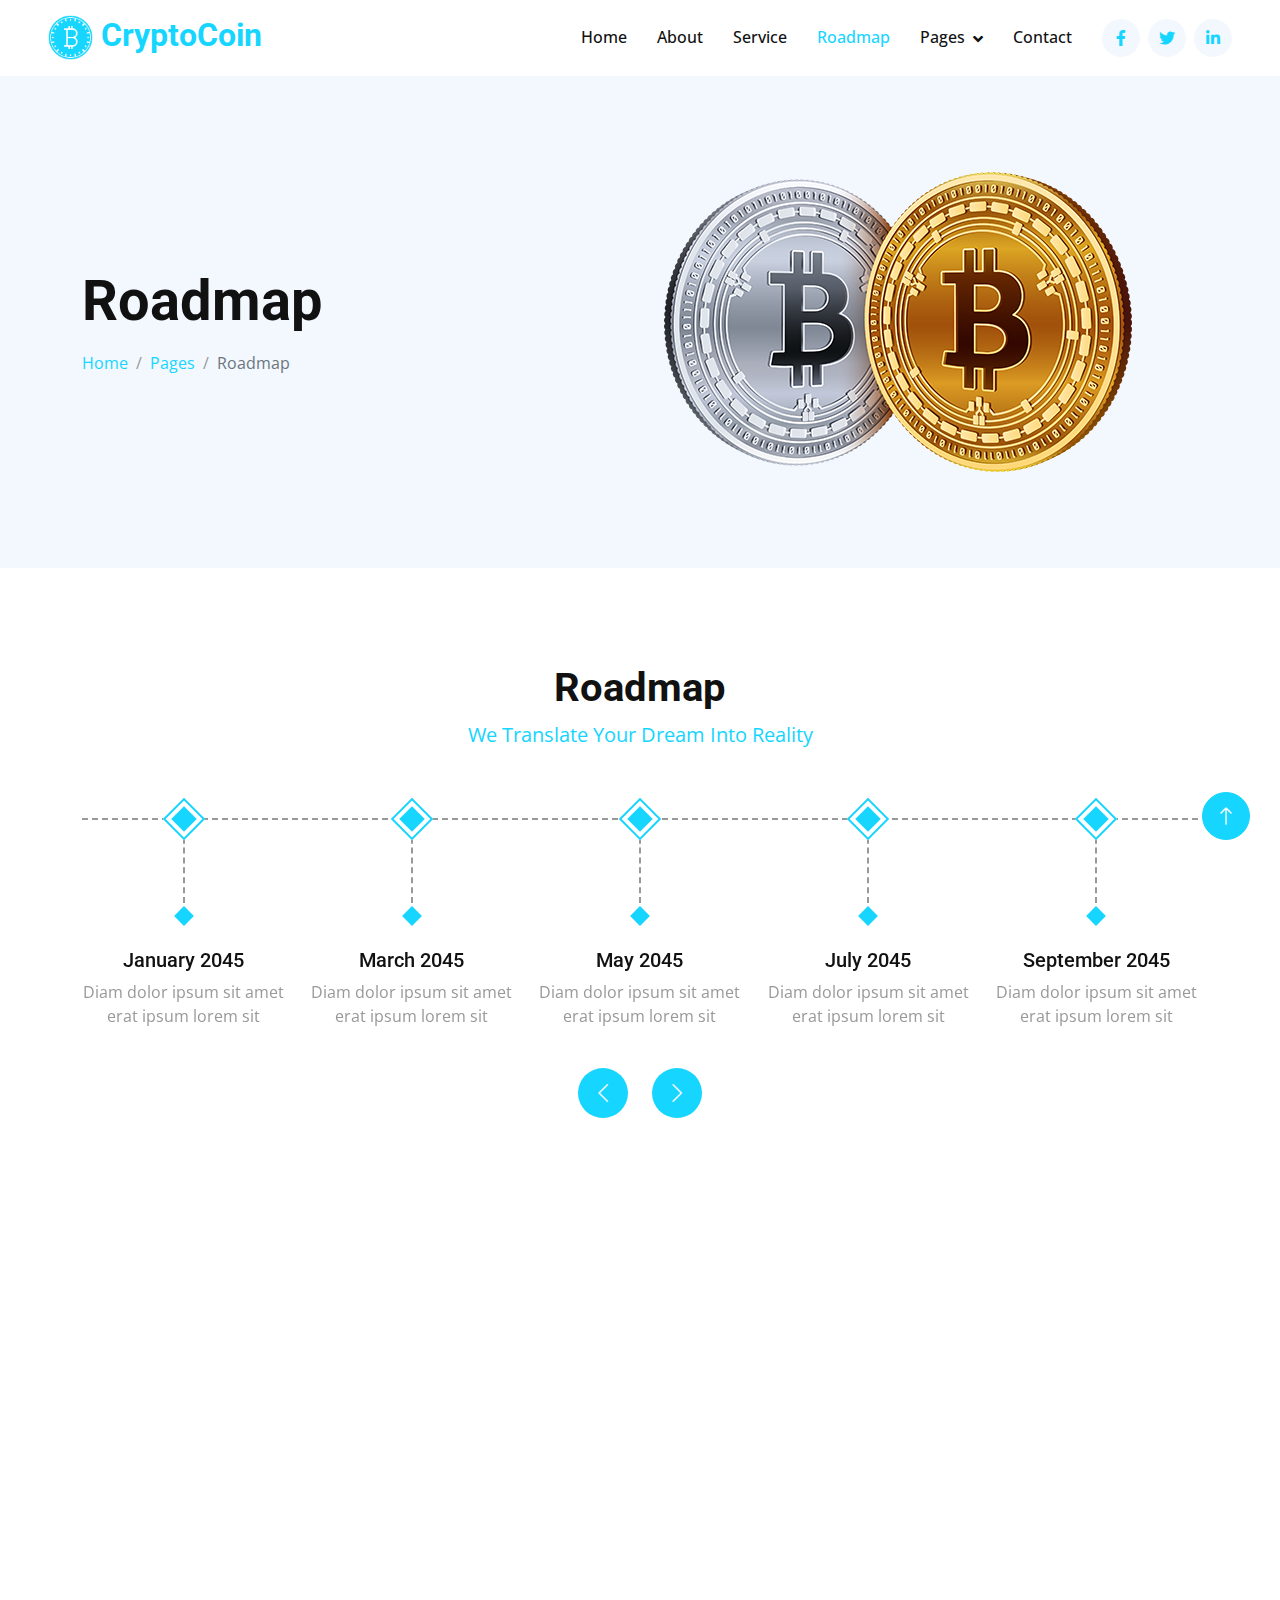
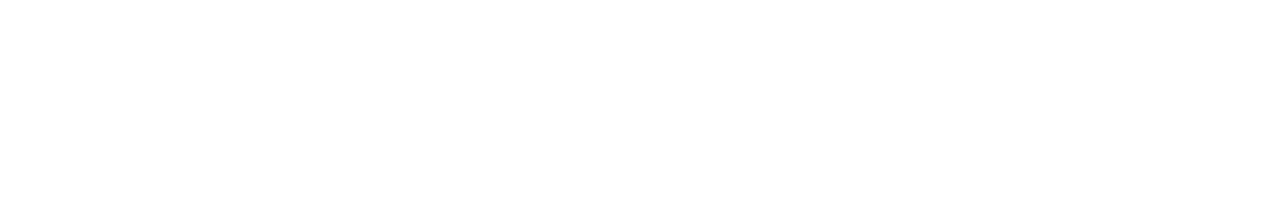
<file: roadmap.html>
<!DOCTYPE html>
<html lang="en">

<head>
    <meta charset="utf-8">
    <title>CryptoCoin - Free Cryptocurrency Website Template</title>
    <meta content="width=device-width, initial-scale=1.0" name="viewport">
    <meta content="" name="keywords">
    <meta content="" name="description">

    <!-- Favicon -->
    <link href="img/favicon.ico" rel="icon">

    <!-- Google Web Fonts -->
    <link rel="preconnect" href="https://fonts.googleapis.com">
    <link rel="preconnect" href="https://fonts.gstatic.com" crossorigin>
    <link href="https://fonts.googleapis.com/css2?family=Open+Sans:wght@400;500&family=Roboto:wght@500;700&display=swap"
        rel="stylesheet">

    <!-- Icon Font Stylesheet -->
    <link href="https://cdnjs.cloudflare.com/ajax/libs/font-awesome/5.10.0/css/all.min.css" rel="stylesheet">
    <link href="https://cdn.jsdelivr.net/npm/bootstrap-icons@1.4.1/font/bootstrap-icons.css" rel="stylesheet">

    <!-- Libraries Stylesheet -->
    <link href="lib/animate/animate.min.css" rel="stylesheet">
    <link href="lib/owlcarousel/assets/owl.carousel.min.css" rel="stylesheet">

    <!-- Customized Bootstrap Stylesheet -->
    <link href="css/bootstrap.min.css" rel="stylesheet">

    <!-- Template Stylesheet -->
    <link href="css/style.css" rel="stylesheet">
</head>

<body>
    <!-- Spinner Start -->
    <div id="spinner"
        class="show bg-white position-fixed translate-middle w-100 vh-100 top-50 start-50 d-flex align-items-center justify-content-center">
        <div class="spinner-grow text-primary" role="status"></div>
    </div>
    <!-- Spinner End -->


    <!-- Navbar Start -->
    <nav class="navbar navbar-expand-lg bg-white navbar-light sticky-top p-0 px-4 px-lg-5">
        <a href="index.html" class="navbar-brand d-flex align-items-center">
            <h2 class="m-0 text-primary"><img class="img-fluid me-2" src="img/icon-1.png" alt=""
                    style="width: 45px;">CryptoCoin</h2>
        </a>
        <button type="button" class="navbar-toggler" data-bs-toggle="collapse" data-bs-target="#navbarCollapse">
            <span class="navbar-toggler-icon"></span>
        </button>
        <div class="collapse navbar-collapse" id="navbarCollapse">
            <div class="navbar-nav ms-auto py-4 py-lg-0">
                <a href="index.html" class="nav-item nav-link">Home</a>
                <a href="about.html" class="nav-item nav-link">About</a>
                <a href="service.html" class="nav-item nav-link">Service</a>
                <a href="roadmap.html" class="nav-item nav-link active">Roadmap</a>
                <div class="nav-item dropdown">
                    <a href="#" class="nav-link dropdown-toggle" data-bs-toggle="dropdown">Pages</a>
                    <div class="dropdown-menu shadow-sm m-0">
                        <a href="feature.html" class="dropdown-item">Feature</a>
                        <a href="token.html" class="dropdown-item">Token Sale</a>
                        <a href="faq.html" class="dropdown-item">FAQs</a>
                        <a href="404.html" class="dropdown-item">404 Page</a>
                    </div>
                </div>
                <a href="contact.html" class="nav-item nav-link">Contact</a>
            </div>
            <div class="h-100 d-lg-inline-flex align-items-center d-none">
                <a class="btn btn-square rounded-circle bg-light text-primary me-2" href=""><i
                        class="fab fa-facebook-f"></i></a>
                <a class="btn btn-square rounded-circle bg-light text-primary me-2" href=""><i
                        class="fab fa-twitter"></i></a>
                <a class="btn btn-square rounded-circle bg-light text-primary me-0" href=""><i
                        class="fab fa-linkedin-in"></i></a>
            </div>
        </div>
    </nav>
    <!-- Navbar End -->


    <!-- Header Start -->
    <div class="container-fluid hero-header bg-light py-5 mb-5">
        <div class="container py-5">
            <div class="row g-5 align-items-center">
                <div class="col-lg-6">
                    <h1 class="display-4 mb-3 animated slideInDown">Roadmap</h1>
                    <nav aria-label="breadcrumb animated slideInDown">
                        <ol class="breadcrumb mb-0">
                            <li class="breadcrumb-item"><a href="#">Home</a></li>
                            <li class="breadcrumb-item"><a href="#">Pages</a></li>
                            <li class="breadcrumb-item active" aria-current="page">Roadmap</li>
                        </ol>
                    </nav>
                </div>
                <div class="col-lg-6 animated fadeIn">
                    <img class="img-fluid animated pulse infinite" style="animation-duration: 3s;" src="img/hero-2.png"
                        alt="">
                </div>
            </div>
        </div>
    </div>
    <!-- Header End -->


    <!-- Roadmap Start -->
    <div class="container-xxl py-5">
        <div class="container">
            <div class="text-center mx-auto wow fadeInUp" data-wow-delay="0.1s" style="max-width: 500px;">
                <h1 class="display-6">Roadmap</h1>
                <p class="text-primary fs-5 mb-5">We Translate Your Dream Into Reality</p>
            </div>
            <div class="owl-carousel roadmap-carousel wow fadeInUp" data-wow-delay="0.1s">
                <div class="roadmap-item">
                    <div class="roadmap-point"><span></span></div>
                    <h5>January 2045</h5>
                    <span>Diam dolor ipsum sit amet erat ipsum lorem sit</span>
                </div>
                <div class="roadmap-item">
                    <div class="roadmap-point"><span></span></div>
                    <h5>March 2045</h5>
                    <span>Diam dolor ipsum sit amet erat ipsum lorem sit</span>
                </div>
                <div class="roadmap-item">
                    <div class="roadmap-point"><span></span></div>
                    <h5>May 2045</h5>
                    <span>Diam dolor ipsum sit amet erat ipsum lorem sit</span>
                </div>
                <div class="roadmap-item">
                    <div class="roadmap-point"><span></span></div>
                    <h5>July 2045</h5>
                    <span>Diam dolor ipsum sit amet erat ipsum lorem sit</span>
                </div>
                <div class="roadmap-item">
                    <div class="roadmap-point"><span></span></div>
                    <h5>September 2045</h5>
                    <span>Diam dolor ipsum sit amet erat ipsum lorem sit</span>
                </div>
                <div class="roadmap-item">
                    <div class="roadmap-point"><span></span></div>
                    <h5>November 2045</h5>
                    <span>Diam dolor ipsum sit amet erat ipsum lorem sit</span>
                </div>
            </div>
        </div>
    </div>
    <!-- Roadmap End -->


    <!-- Footer Start -->
    <div class="container-fluid bg-light footer mt-5 pt-5 wow fadeIn" data-wow-delay="0.1s">
        <div class="container py-5">
            <div class="row g-5">
                <div class="col-md-6">
                    <h1 class="text-primary mb-4"><img class="img-fluid me-2" src="img/icon-1.png" alt=""
                            style="width: 45px;">CryptoCoin</h1>
                    <span>Diam dolor diam ipsum sit. Aliqu diam amet diam et eos. Clita erat ipsum et lorem et sit, sed
                        stet lorem sit clita. Diam dolor diam ipsum sit. Aliqu diam amet diam et eos. Clita erat ipsum
                        et lorem et sit.</span>
                </div>
                <div class="col-md-6">
                    <h5 class="mb-4">Newsletter</h5>
                    <p>Clita erat ipsum et lorem et sit, sed stet lorem sit clita.</p>
                    <div class="position-relative">
                        <input class="form-control bg-transparent w-100 py-3 ps-4 pe-5" type="text"
                            placeholder="Your email">
                        <button type="button"
                            class="btn btn-primary py-2 px-3 position-absolute top-0 end-0 mt-2 me-2">SignUp</button>
                    </div>
                </div>
                <div class="col-lg-3 col-md-6">
                    <h5 class="mb-4">Get In Touch</h5>
                    <p><i class="fa fa-map-marker-alt me-3"></i>123 Street, New York, USA</p>
                    <p><i class="fa fa-phone-alt me-3"></i>+012 345 67890</p>
                    <p><i class="fa fa-envelope me-3"></i>info@example.com</p>
                </div>
                <div class="col-lg-3 col-md-6">
                    <h5 class="mb-4">Our Services</h5>
                    <a class="btn btn-link" href="">Currency Wallet</a>
                    <a class="btn btn-link" href="">Currency Transaction</a>
                    <a class="btn btn-link" href="">Bitcoin Investment</a>
                    <a class="btn btn-link" href="">Token Sale</a>
                </div>
                <div class="col-lg-3 col-md-6">
                    <h5 class="mb-4">Quick Links</h5>
                    <a class="btn btn-link" href="">About Us</a>
                    <a class="btn btn-link" href="">Contact Us</a>
                    <a class="btn btn-link" href="">Our Services</a>
                    <a class="btn btn-link" href="">Terms & Condition</a>
                </div>
                <div class="col-lg-3 col-md-6">
                    <h5 class="mb-4">Follow Us</h5>
                    <div class="d-flex">
                        <a class="btn btn-square rounded-circle me-1" href=""><i class="fab fa-twitter"></i></a>
                        <a class="btn btn-square rounded-circle me-1" href=""><i class="fab fa-facebook-f"></i></a>
                        <a class="btn btn-square rounded-circle me-1" href=""><i class="fab fa-youtube"></i></a>
                        <a class="btn btn-square rounded-circle me-1" href=""><i class="fab fa-linkedin-in"></i></a>
                    </div>
                </div>
            </div>
        </div>
        <div class="container-fluid copyright">
            <div class="container">
                <div class="row">
                    <div class="col-md-6 text-center text-md-start mb-3 mb-md-0">
                        &copy; <a href="#">Your Site Name</a>, All Right Reserved.
                    </div>
                    <div class="col-md-6 text-center text-md-end">
                        <!--/*** This template is free as long as you keep the footer author’s credit link/attribution link/backlink. If you'd like to use the template without the footer author’s credit link/attribution link/backlink, you can purchase the Credit Removal License from "https://htmlcodex.com/credit-removal". Thank you for your support. ***/-->
                         Designed and Developed By
              <a href="https://portfolio-mohit-gilt.vercel.app/"
                >Mohit Lakhara</a
              >
                    </div>
                </div>
            </div>
        </div>
    </div>
    <!-- Footer End -->


    <!-- Back to Top -->
    <a href="#" class="btn btn-lg btn-primary btn-lg-square rounded-circle back-to-top"><i
            class="bi bi-arrow-up"></i></a>


    <!-- JavaScript Libraries -->
    <script src="https://code.jquery.com/jquery-3.4.1.min.js"></script>
    <script src="https://cdn.jsdelivr.net/npm/bootstrap@5.0.0/dist/js/bootstrap.bundle.min.js"></script>
    <script src="lib/wow/wow.min.js"></script>
    <script src="lib/easing/easing.min.js"></script>
    <script src="lib/waypoints/waypoints.min.js"></script>
    <script src="lib/owlcarousel/owl.carousel.min.js"></script>
    <script src="lib/counterup/counterup.min.js"></script>

    <!-- Template Javascript -->
    <script src="js/main.js"></script>
</body>

</html>
</file>
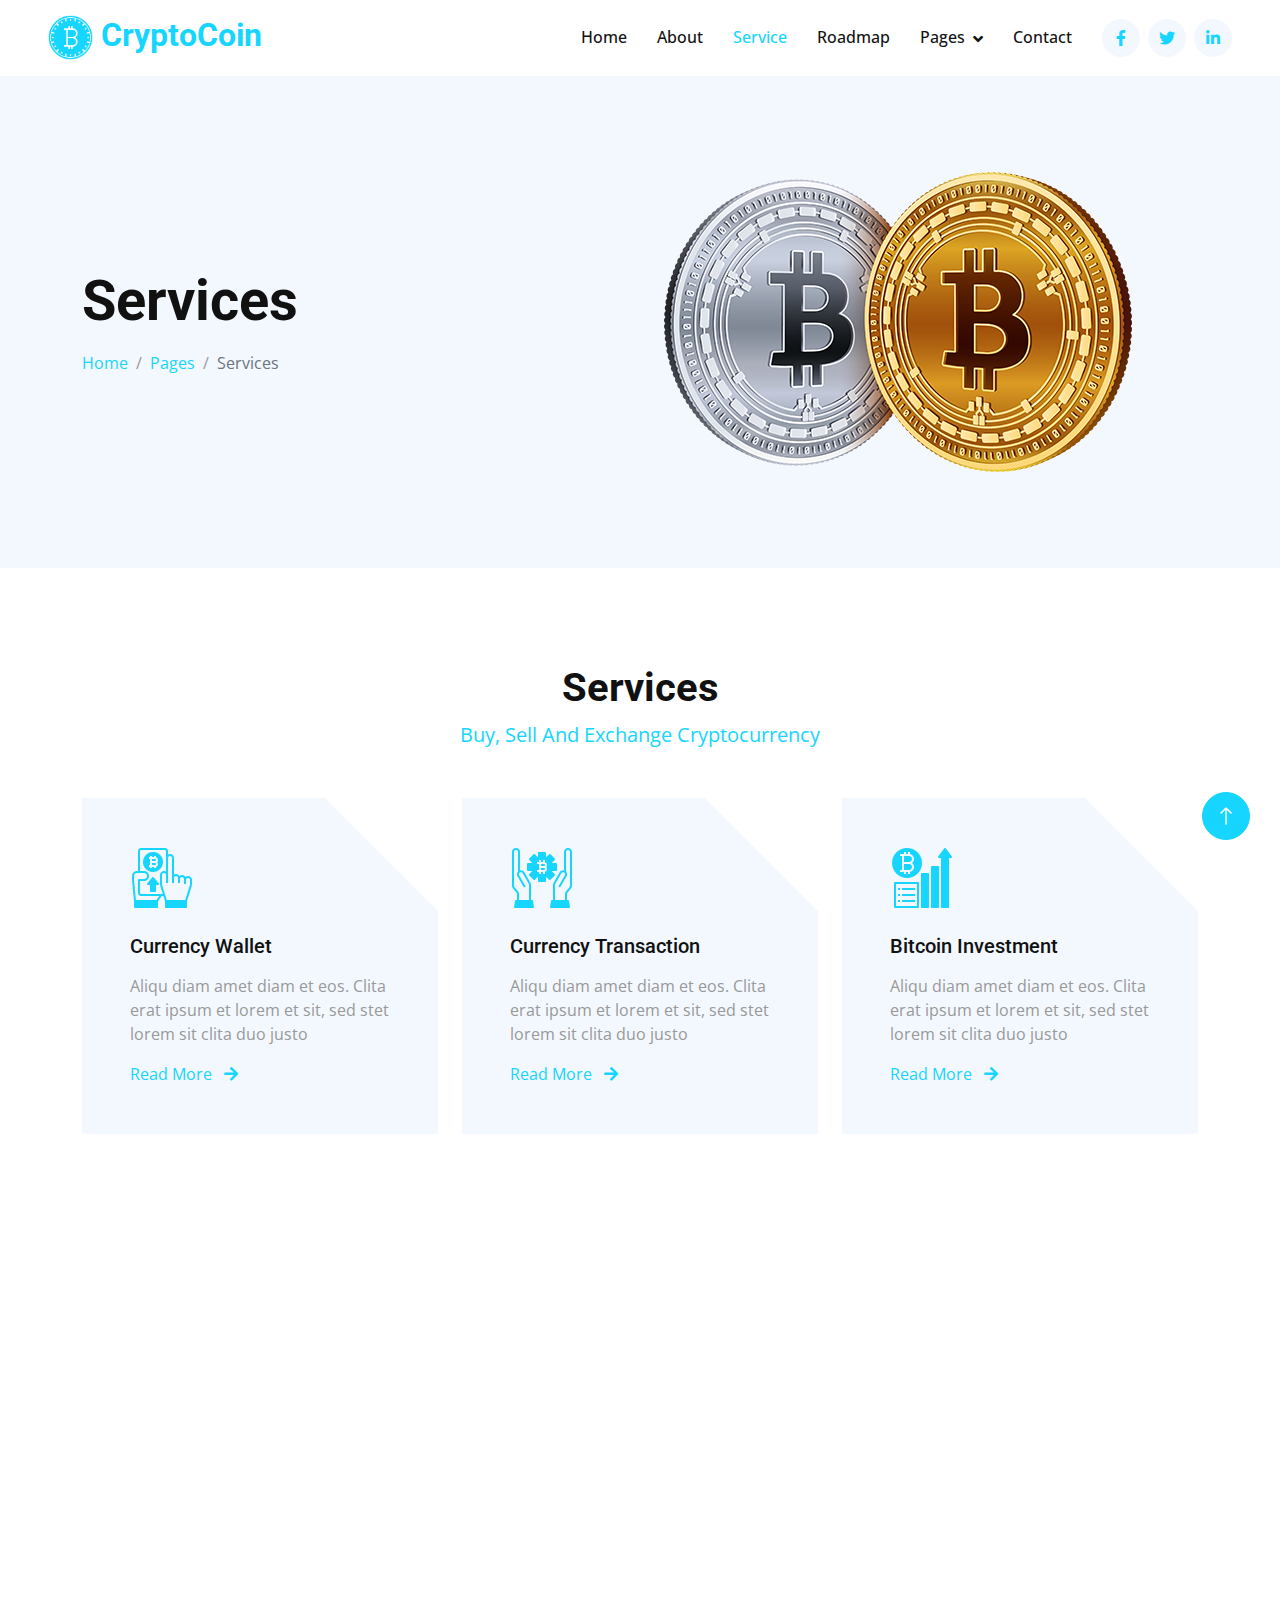
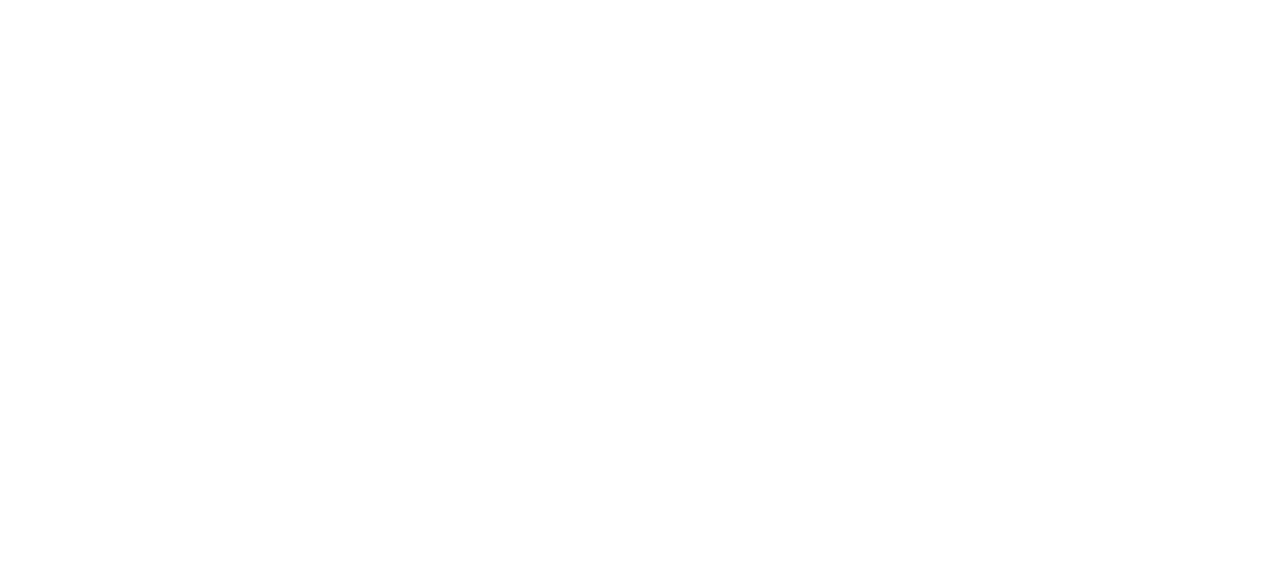
<file: service.html>
<!DOCTYPE html>
<html lang="en">

<head>
    <meta charset="utf-8">
    <title>CryptoCoin - Free Cryptocurrency Website Template</title>
    <meta content="width=device-width, initial-scale=1.0" name="viewport">
    <meta content="" name="keywords">
    <meta content="" name="description">

    <!-- Favicon -->
    <link href="img/favicon.ico" rel="icon">

    <!-- Google Web Fonts -->
    <link rel="preconnect" href="https://fonts.googleapis.com">
    <link rel="preconnect" href="https://fonts.gstatic.com" crossorigin>
    <link href="https://fonts.googleapis.com/css2?family=Open+Sans:wght@400;500&family=Roboto:wght@500;700&display=swap"
        rel="stylesheet">

    <!-- Icon Font Stylesheet -->
    <link href="https://cdnjs.cloudflare.com/ajax/libs/font-awesome/5.10.0/css/all.min.css" rel="stylesheet">
    <link href="https://cdn.jsdelivr.net/npm/bootstrap-icons@1.4.1/font/bootstrap-icons.css" rel="stylesheet">

    <!-- Libraries Stylesheet -->
    <link href="lib/animate/animate.min.css" rel="stylesheet">
    <link href="lib/owlcarousel/assets/owl.carousel.min.css" rel="stylesheet">

    <!-- Customized Bootstrap Stylesheet -->
    <link href="css/bootstrap.min.css" rel="stylesheet">

    <!-- Template Stylesheet -->
    <link href="css/style.css" rel="stylesheet">
</head>

<body>
    <!-- Spinner Start -->
    <div id="spinner"
        class="show bg-white position-fixed translate-middle w-100 vh-100 top-50 start-50 d-flex align-items-center justify-content-center">
        <div class="spinner-grow text-primary" role="status"></div>
    </div>
    <!-- Spinner End -->


    <!-- Navbar Start -->
    <nav class="navbar navbar-expand-lg bg-white navbar-light sticky-top p-0 px-4 px-lg-5">
        <a href="index.html" class="navbar-brand d-flex align-items-center">
            <h2 class="m-0 text-primary"><img class="img-fluid me-2" src="img/icon-1.png" alt=""
                    style="width: 45px;">CryptoCoin</h2>
        </a>
        <button type="button" class="navbar-toggler" data-bs-toggle="collapse" data-bs-target="#navbarCollapse">
            <span class="navbar-toggler-icon"></span>
        </button>
        <div class="collapse navbar-collapse" id="navbarCollapse">
            <div class="navbar-nav ms-auto py-4 py-lg-0">
                <a href="index.html" class="nav-item nav-link">Home</a>
                <a href="about.html" class="nav-item nav-link">About</a>
                <a href="service.html" class="nav-item nav-link active">Service</a>
                <a href="roadmap.html" class="nav-item nav-link">Roadmap</a>
                <div class="nav-item dropdown">
                    <a href="#" class="nav-link dropdown-toggle" data-bs-toggle="dropdown">Pages</a>
                    <div class="dropdown-menu shadow-sm m-0">
                        <a href="feature.html" class="dropdown-item">Feature</a>
                        <a href="token.html" class="dropdown-item">Token Sale</a>
                        <a href="faq.html" class="dropdown-item">FAQs</a>
                        <a href="404.html" class="dropdown-item">404 Page</a>
                    </div>
                </div>
                <a href="contact.html" class="nav-item nav-link">Contact</a>
            </div>
            <div class="h-100 d-lg-inline-flex align-items-center d-none">
                <a class="btn btn-square rounded-circle bg-light text-primary me-2" href=""><i
                        class="fab fa-facebook-f"></i></a>
                <a class="btn btn-square rounded-circle bg-light text-primary me-2" href=""><i
                        class="fab fa-twitter"></i></a>
                <a class="btn btn-square rounded-circle bg-light text-primary me-0" href=""><i
                        class="fab fa-linkedin-in"></i></a>
            </div>
        </div>
    </nav>
    <!-- Navbar End -->


    <!-- Header Start -->
    <div class="container-fluid hero-header bg-light py-5 mb-5">
        <div class="container py-5">
            <div class="row g-5 align-items-center">
                <div class="col-lg-6">
                    <h1 class="display-4 mb-3 animated slideInDown">Services</h1>
                    <nav aria-label="breadcrumb animated slideInDown">
                        <ol class="breadcrumb mb-0">
                            <li class="breadcrumb-item"><a href="#">Home</a></li>
                            <li class="breadcrumb-item"><a href="#">Pages</a></li>
                            <li class="breadcrumb-item active" aria-current="page">Services</li>
                        </ol>
                    </nav>
                </div>
                <div class="col-lg-6 animated fadeIn">
                    <img class="img-fluid animated pulse infinite" style="animation-duration: 3s;" src="img/hero-2.png"
                        alt="">
                </div>
            </div>
        </div>
    </div>
    <!-- Header End -->


    <!-- Service Start -->
    <div class="container-xxl py-5">
        <div class="container">
            <div class="text-center mx-auto wow fadeInUp" data-wow-delay="0.1s" style="max-width: 500px;">
                <h1 class="display-6">Services</h1>
                <p class="text-primary fs-5 mb-5">Buy, Sell And Exchange Cryptocurrency</p>
            </div>
            <div class="row g-4">
                <div class="col-lg-4 col-md-6 wow fadeInUp" data-wow-delay="0.1s">
                    <div class="service-item bg-light p-5">
                        <img class="img-fluid mb-4" src="img/icon-7.png" alt="">
                        <h5 class="mb-3">Currency Wallet</h5>
                        <p>Aliqu diam amet diam et eos. Clita erat ipsum et lorem et sit, sed stet lorem sit clita duo
                            justo</p>
                        <a href="">Read More <i class="fa fa-arrow-right ms-2"></i></a>
                    </div>
                </div>
                <div class="col-lg-4 col-md-6 wow fadeInUp" data-wow-delay="0.3s">
                    <div class="service-item bg-light p-5">
                        <img class="img-fluid mb-4" src="img/icon-3.png" alt="">
                        <h5 class="mb-3">Currency Transaction</h5>
                        <p>Aliqu diam amet diam et eos. Clita erat ipsum et lorem et sit, sed stet lorem sit clita duo
                            justo</p>
                        <a href="">Read More <i class="fa fa-arrow-right ms-2"></i></a>
                    </div>
                </div>
                <div class="col-lg-4 col-md-6 wow fadeInUp" data-wow-delay="0.5s">
                    <div class="service-item bg-light p-5">
                        <img class="img-fluid mb-4" src="img/icon-9.png" alt="">
                        <h5 class="mb-3">Bitcoin Investment</h5>
                        <p>Aliqu diam amet diam et eos. Clita erat ipsum et lorem et sit, sed stet lorem sit clita duo
                            justo</p>
                        <a href="">Read More <i class="fa fa-arrow-right ms-2"></i></a>
                    </div>
                </div>
                <div class="col-lg-4 col-md-6 wow fadeInUp" data-wow-delay="0.1s">
                    <div class="service-item bg-light p-5">
                        <img class="img-fluid mb-4" src="img/icon-5.png" alt="">
                        <h5 class="mb-3">Currency Exchange</h5>
                        <p>Aliqu diam amet diam et eos. Clita erat ipsum et lorem et sit, sed stet lorem sit clita duo
                            justo</p>
                        <a href="">Read More <i class="fa fa-arrow-right ms-2"></i></a>
                    </div>
                </div>
                <div class="col-lg-4 col-md-6 wow fadeInUp" data-wow-delay="0.3s">
                    <div class="service-item bg-light p-5">
                        <img class="img-fluid mb-4" src="img/icon-2.png" alt="">
                        <h5 class="mb-3">Bitcoin Escrow</h5>
                        <p>Aliqu diam amet diam et eos. Clita erat ipsum et lorem et sit, sed stet lorem sit clita duo
                            justo</p>
                        <a href="">Read More <i class="fa fa-arrow-right ms-2"></i></a>
                    </div>
                </div>
                <div class="col-lg-4 col-md-6 wow fadeInUp" data-wow-delay="0.5s">
                    <div class="service-item bg-light p-5">
                        <img class="img-fluid mb-4" src="img/icon-8.png" alt="">
                        <h5 class="mb-3">Token Sale</h5>
                        <p>Aliqu diam amet diam et eos. Clita erat ipsum et lorem et sit, sed stet lorem sit clita duo
                            justo</p>
                        <a href="">Read More <i class="fa fa-arrow-right ms-2"></i></a>
                    </div>
                </div>
            </div>
        </div>
    </div>
    <!-- Service End -->


    <!-- Footer Start -->
    <div class="container-fluid bg-light footer mt-5 pt-5 wow fadeIn" data-wow-delay="0.1s">
        <div class="container py-5">
            <div class="row g-5">
                <div class="col-md-6">
                    <h1 class="text-primary mb-4"><img class="img-fluid me-2" src="img/icon-1.png" alt=""
                            style="width: 45px;">CryptoCoin</h1>
                    <span>Diam dolor diam ipsum sit. Aliqu diam amet diam et eos. Clita erat ipsum et lorem et sit, sed
                        stet lorem sit clita. Diam dolor diam ipsum sit. Aliqu diam amet diam et eos. Clita erat ipsum
                        et lorem et sit.</span>
                </div>
                <div class="col-md-6">
                    <h5 class="mb-4">Newsletter</h5>
                    <p>Clita erat ipsum et lorem et sit, sed stet lorem sit clita.</p>
                    <div class="position-relative">
                        <input class="form-control bg-transparent w-100 py-3 ps-4 pe-5" type="text"
                            placeholder="Your email">
                        <button type="button"
                            class="btn btn-primary py-2 px-3 position-absolute top-0 end-0 mt-2 me-2">SignUp</button>
                    </div>
                </div>
                <div class="col-lg-3 col-md-6">
                    <h5 class="mb-4">Get In Touch</h5>
                    <p><i class="fa fa-map-marker-alt me-3"></i>123 Street, New York, USA</p>
                    <p><i class="fa fa-phone-alt me-3"></i>+012 345 67890</p>
                    <p><i class="fa fa-envelope me-3"></i>info@example.com</p>
                </div>
                <div class="col-lg-3 col-md-6">
                    <h5 class="mb-4">Our Services</h5>
                    <a class="btn btn-link" href="">Currency Wallet</a>
                    <a class="btn btn-link" href="">Currency Transaction</a>
                    <a class="btn btn-link" href="">Bitcoin Investment</a>
                    <a class="btn btn-link" href="">Token Sale</a>
                </div>
                <div class="col-lg-3 col-md-6">
                    <h5 class="mb-4">Quick Links</h5>
                    <a class="btn btn-link" href="">About Us</a>
                    <a class="btn btn-link" href="">Contact Us</a>
                    <a class="btn btn-link" href="">Our Services</a>
                    <a class="btn btn-link" href="">Terms & Condition</a>
                </div>
                <div class="col-lg-3 col-md-6">
                    <h5 class="mb-4">Follow Us</h5>
                    <div class="d-flex">
                        <a class="btn btn-square rounded-circle me-1" href=""><i class="fab fa-twitter"></i></a>
                        <a class="btn btn-square rounded-circle me-1" href=""><i class="fab fa-facebook-f"></i></a>
                        <a class="btn btn-square rounded-circle me-1" href=""><i class="fab fa-youtube"></i></a>
                        <a class="btn btn-square rounded-circle me-1" href=""><i class="fab fa-linkedin-in"></i></a>
                    </div>
                </div>
            </div>
        </div>
        <div class="container-fluid copyright">
            <div class="container">
                <div class="row">
                    <div class="col-md-6 text-center text-md-start mb-3 mb-md-0">
                        &copy; <a href="#">Your Site Name</a>, All Right Reserved.
                    </div>
                    <div class="col-md-6 text-center text-md-end">
                        <!--/*** This template is free as long as you keep the footer author’s credit link/attribution link/backlink. If you'd like to use the template without the footer author’s credit link/attribution link/backlink, you can purchase the Credit Removal License from "https://htmlcodex.com/credit-removal". Thank you for your support. ***/-->
                         Designed and Developed By
              <a href="https://portfolio-mohit-gilt.vercel.app/"
                >Mohit Lakhara</a
              >
                    </div>
                </div>
            </div>
        </div>
    </div>
    <!-- Footer End -->


    <!-- Back to Top -->
    <a href="#" class="btn btn-lg btn-primary btn-lg-square rounded-circle back-to-top"><i
            class="bi bi-arrow-up"></i></a>


    <!-- JavaScript Libraries -->
    <script src="https://code.jquery.com/jquery-3.4.1.min.js"></script>
    <script src="https://cdn.jsdelivr.net/npm/bootstrap@5.0.0/dist/js/bootstrap.bundle.min.js"></script>
    <script src="lib/wow/wow.min.js"></script>
    <script src="lib/easing/easing.min.js"></script>
    <script src="lib/waypoints/waypoints.min.js"></script>
    <script src="lib/owlcarousel/owl.carousel.min.js"></script>
    <script src="lib/counterup/counterup.min.js"></script>

    <!-- Template Javascript -->
    <script src="js/main.js"></script>
</body>

</html>
</file>
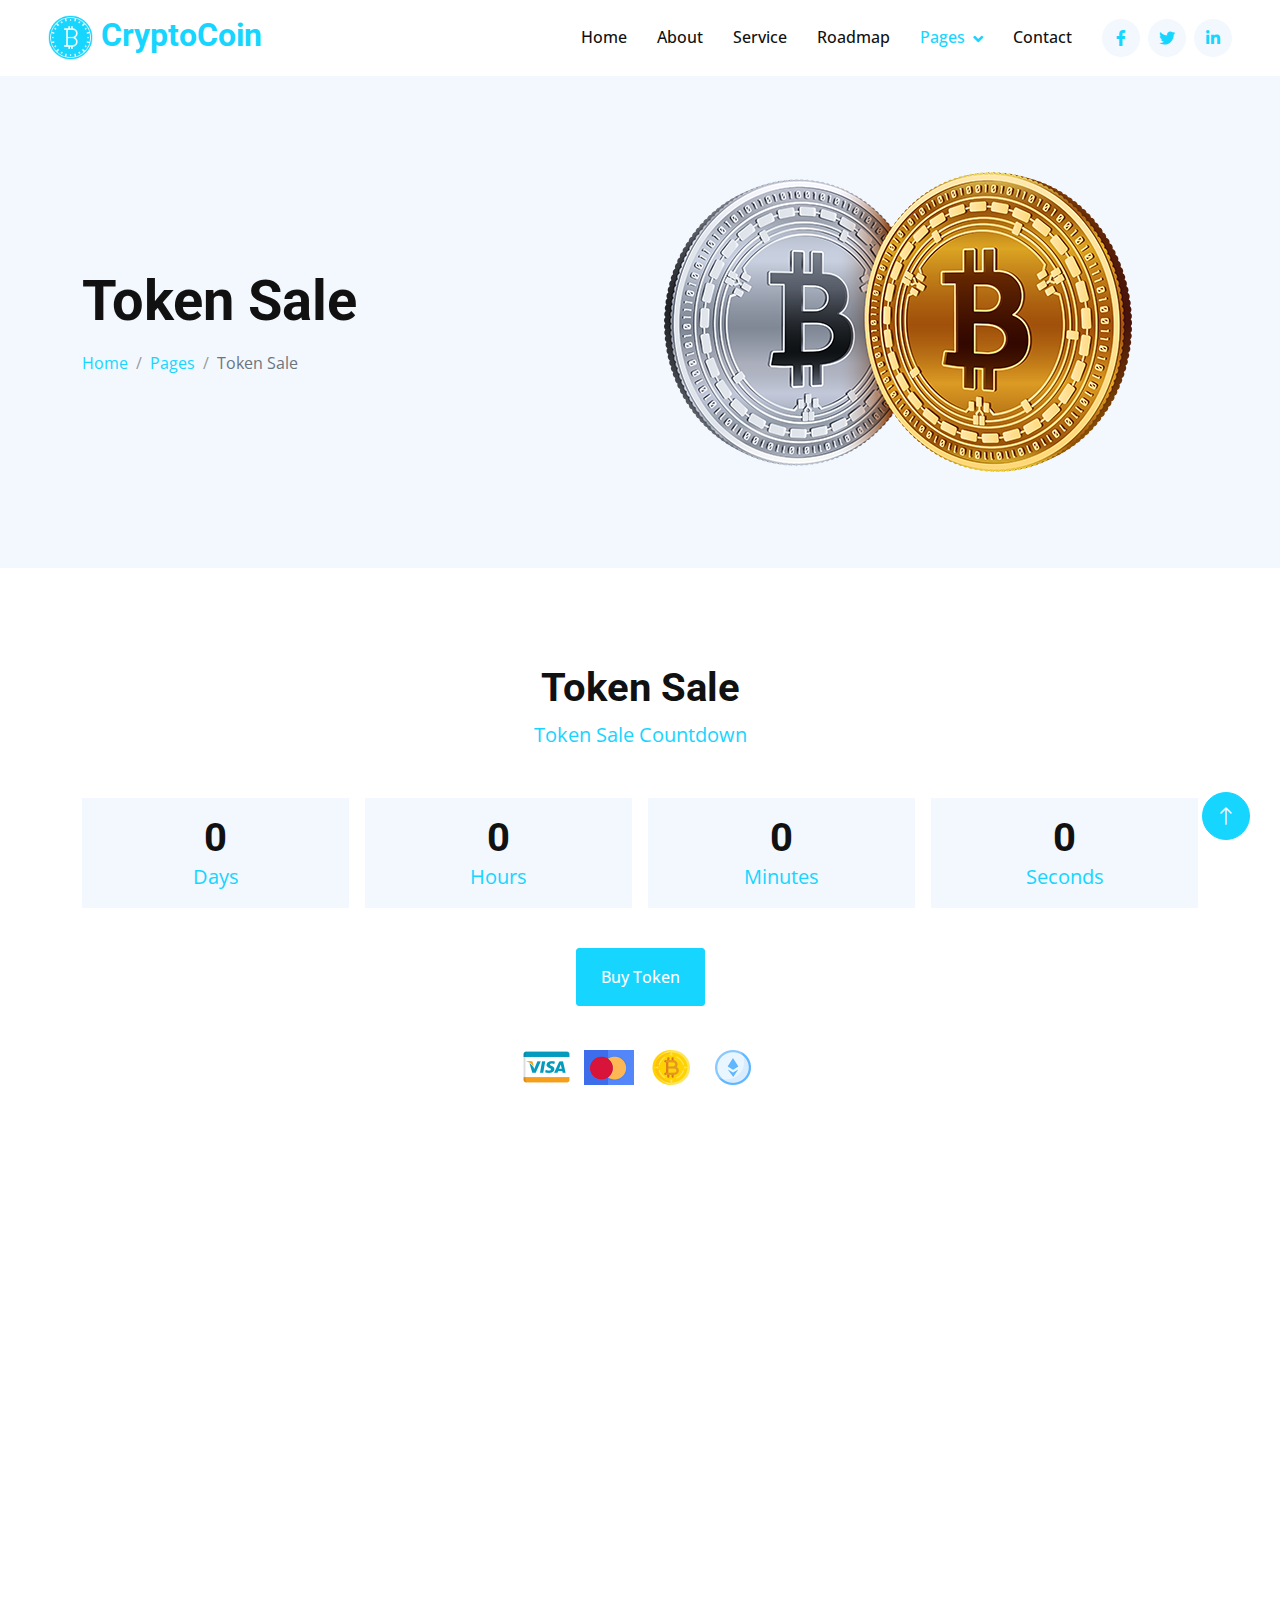
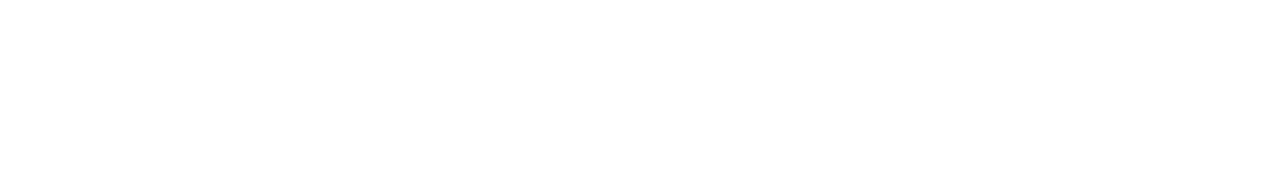
<file: token.html>
<!DOCTYPE html>
<html lang="en">

<head>
    <meta charset="utf-8">
    <title>CryptoCoin - Free Cryptocurrency Website Template</title>
    <meta content="width=device-width, initial-scale=1.0" name="viewport">
    <meta content="" name="keywords">
    <meta content="" name="description">

    <!-- Favicon -->
    <link href="img/favicon.ico" rel="icon">

    <!-- Google Web Fonts -->
    <link rel="preconnect" href="https://fonts.googleapis.com">
    <link rel="preconnect" href="https://fonts.gstatic.com" crossorigin>
    <link href="https://fonts.googleapis.com/css2?family=Open+Sans:wght@400;500&family=Roboto:wght@500;700&display=swap"
        rel="stylesheet">

    <!-- Icon Font Stylesheet -->
    <link href="https://cdnjs.cloudflare.com/ajax/libs/font-awesome/5.10.0/css/all.min.css" rel="stylesheet">
    <link href="https://cdn.jsdelivr.net/npm/bootstrap-icons@1.4.1/font/bootstrap-icons.css" rel="stylesheet">

    <!-- Libraries Stylesheet -->
    <link href="lib/animate/animate.min.css" rel="stylesheet">
    <link href="lib/owlcarousel/assets/owl.carousel.min.css" rel="stylesheet">

    <!-- Customized Bootstrap Stylesheet -->
    <link href="css/bootstrap.min.css" rel="stylesheet">

    <!-- Template Stylesheet -->
    <link href="css/style.css" rel="stylesheet">
</head>

<body>
    <!-- Spinner Start -->
    <div id="spinner"
        class="show bg-white position-fixed translate-middle w-100 vh-100 top-50 start-50 d-flex align-items-center justify-content-center">
        <div class="spinner-grow text-primary" role="status"></div>
    </div>
    <!-- Spinner End -->


    <!-- Navbar Start -->
    <nav class="navbar navbar-expand-lg bg-white navbar-light sticky-top p-0 px-4 px-lg-5">
        <a href="index.html" class="navbar-brand d-flex align-items-center">
            <h2 class="m-0 text-primary"><img class="img-fluid me-2" src="img/icon-1.png" alt=""
                    style="width: 45px;">CryptoCoin</h2>
        </a>
        <button type="button" class="navbar-toggler" data-bs-toggle="collapse" data-bs-target="#navbarCollapse">
            <span class="navbar-toggler-icon"></span>
        </button>
        <div class="collapse navbar-collapse" id="navbarCollapse">
            <div class="navbar-nav ms-auto py-4 py-lg-0">
                <a href="index.html" class="nav-item nav-link">Home</a>
                <a href="about.html" class="nav-item nav-link">About</a>
                <a href="service.html" class="nav-item nav-link">Service</a>
                <a href="roadmap.html" class="nav-item nav-link">Roadmap</a>
                <div class="nav-item dropdown">
                    <a href="#" class="nav-link dropdown-toggle active" data-bs-toggle="dropdown">Pages</a>
                    <div class="dropdown-menu shadow-sm m-0">
                        <a href="feature.html" class="dropdown-item">Feature</a>
                        <a href="token.html" class="dropdown-item active">Token Sale</a>
                        <a href="faq.html" class="dropdown-item">FAQs</a>
                        <a href="404.html" class="dropdown-item">404 Page</a>
                    </div>
                </div>
                <a href="contact.html" class="nav-item nav-link">Contact</a>
            </div>
            <div class="h-100 d-lg-inline-flex align-items-center d-none">
                <a class="btn btn-square rounded-circle bg-light text-primary me-2" href=""><i
                        class="fab fa-facebook-f"></i></a>
                <a class="btn btn-square rounded-circle bg-light text-primary me-2" href=""><i
                        class="fab fa-twitter"></i></a>
                <a class="btn btn-square rounded-circle bg-light text-primary me-0" href=""><i
                        class="fab fa-linkedin-in"></i></a>
            </div>
        </div>
    </nav>
    <!-- Navbar End -->


    <!-- Header Start -->
    <div class="container-fluid hero-header bg-light py-5 mb-5">
        <div class="container py-5">
            <div class="row g-5 align-items-center">
                <div class="col-lg-6">
                    <h1 class="display-4 mb-3 animated slideInDown">Token Sale</h1>
                    <nav aria-label="breadcrumb animated slideInDown">
                        <ol class="breadcrumb mb-0">
                            <li class="breadcrumb-item"><a href="#">Home</a></li>
                            <li class="breadcrumb-item"><a href="#">Pages</a></li>
                            <li class="breadcrumb-item active" aria-current="page">Token Sale</li>
                        </ol>
                    </nav>
                </div>
                <div class="col-lg-6 animated fadeIn">
                    <img class="img-fluid animated pulse infinite" style="animation-duration: 3s;" src="img/hero-2.png"
                        alt="">
                </div>
            </div>
        </div>
    </div>
    <!-- Header End -->


    <!-- Token Sale Start -->
    <div class="container-xxl py-5">
        <div class="container">
            <div class="text-center mx-auto wow fadeInUp" data-wow-delay="0.1s" style="max-width: 500px;">
                <h1 class="display-6">Token Sale</h1>
                <p class="text-primary fs-5 mb-5">Token Sale Countdown</p>
            </div>
            <div class="row g-3">
                <div class="col-6 col-md-3 wow fadeIn" data-wow-delay="0.1s">
                    <div class="bg-light text-center p-3">
                        <h1 class="mb-0">0</h1>
                        <span class="text-primary fs-5">Days</span>
                    </div>
                </div>
                <div class="col-6 col-md-3 wow fadeIn" data-wow-delay="0.3s">
                    <div class="bg-light text-center p-3">
                        <h1 class="mb-0">0</h1>
                        <span class="text-primary fs-5">Hours</span>
                    </div>
                </div>
                <div class="col-6 col-md-3 wow fadeIn" data-wow-delay="0.5s">
                    <div class="bg-light text-center p-3">
                        <h1 class="mb-0">0</h1>
                        <span class="text-primary fs-5">Minutes</span>
                    </div>
                </div>
                <div class="col-6 col-md-3 wow fadeIn" data-wow-delay="0.7s">
                    <div class="bg-light text-center p-3">
                        <h1 class="mb-0">0</h1>
                        <span class="text-primary fs-5">Seconds</span>
                    </div>
                </div>
                <div class="col-12 text-center py-4">
                    <a class="btn btn-primary py-3 px-4" href="">Buy Token</a>
                </div>
                <div class="col-12 text-center">
                    <img class="img-fluid m-1" src="img/payment-1.png" alt="" style="width: 50px;">
                    <img class="img-fluid m-1" src="img/payment-2.png" alt="" style="width: 50px;">
                    <img class="img-fluid m-1" src="img/payment-3.png" alt="" style="width: 50px;">
                    <img class="img-fluid m-1" src="img/payment-4.png" alt="" style="width: 50px;">
                </div>
            </div>
        </div>
    </div>
    <!-- Token Sale Start -->


    <!-- Footer Start -->
    <div class="container-fluid bg-light footer mt-5 pt-5 wow fadeIn" data-wow-delay="0.1s">
        <div class="container py-5">
            <div class="row g-5">
                <div class="col-md-6">
                    <h1 class="text-primary mb-4"><img class="img-fluid me-2" src="img/icon-1.png" alt=""
                            style="width: 45px;">CryptoCoin</h1>
                    <span>Diam dolor diam ipsum sit. Aliqu diam amet diam et eos. Clita erat ipsum et lorem et sit, sed
                        stet lorem sit clita. Diam dolor diam ipsum sit. Aliqu diam amet diam et eos. Clita erat ipsum
                        et lorem et sit.</span>
                </div>
                <div class="col-md-6">
                    <h5 class="mb-4">Newsletter</h5>
                    <p>Clita erat ipsum et lorem et sit, sed stet lorem sit clita.</p>
                    <div class="position-relative">
                        <input class="form-control bg-transparent w-100 py-3 ps-4 pe-5" type="text"
                            placeholder="Your email">
                        <button type="button"
                            class="btn btn-primary py-2 px-3 position-absolute top-0 end-0 mt-2 me-2">SignUp</button>
                    </div>
                </div>
                <div class="col-lg-3 col-md-6">
                    <h5 class="mb-4">Get In Touch</h5>
                    <p><i class="fa fa-map-marker-alt me-3"></i>123 Street, New York, USA</p>
                    <p><i class="fa fa-phone-alt me-3"></i>+012 345 67890</p>
                    <p><i class="fa fa-envelope me-3"></i>info@example.com</p>
                </div>
                <div class="col-lg-3 col-md-6">
                    <h5 class="mb-4">Our Services</h5>
                    <a class="btn btn-link" href="">Currency Wallet</a>
                    <a class="btn btn-link" href="">Currency Transaction</a>
                    <a class="btn btn-link" href="">Bitcoin Investment</a>
                    <a class="btn btn-link" href="">Token Sale</a>
                </div>
                <div class="col-lg-3 col-md-6">
                    <h5 class="mb-4">Quick Links</h5>
                    <a class="btn btn-link" href="">About Us</a>
                    <a class="btn btn-link" href="">Contact Us</a>
                    <a class="btn btn-link" href="">Our Services</a>
                    <a class="btn btn-link" href="">Terms & Condition</a>
                </div>
                <div class="col-lg-3 col-md-6">
                    <h5 class="mb-4">Follow Us</h5>
                    <div class="d-flex">
                        <a class="btn btn-square rounded-circle me-1" href=""><i class="fab fa-twitter"></i></a>
                        <a class="btn btn-square rounded-circle me-1" href=""><i class="fab fa-facebook-f"></i></a>
                        <a class="btn btn-square rounded-circle me-1" href=""><i class="fab fa-youtube"></i></a>
                        <a class="btn btn-square rounded-circle me-1" href=""><i class="fab fa-linkedin-in"></i></a>
                    </div>
                </div>
            </div>
        </div>
        <div class="container-fluid copyright">
            <div class="container">
                <div class="row">
                    <div class="col-md-6 text-center text-md-start mb-3 mb-md-0">
                        &copy; <a href="#">Your Site Name</a>, All Right Reserved.
                    </div>
                    <div class="col-md-6 text-center text-md-end">
                        <!--/*** This template is free as long as you keep the footer author’s credit link/attribution link/backlink. If you'd like to use the template without the footer author’s credit link/attribution link/backlink, you can purchase the Credit Removal License from "https://htmlcodex.com/credit-removal". Thank you for your support. ***/-->
                         Designed and Developed By
              <a href="https://portfolio-mohit-gilt.vercel.app/"
                >Mohit Lakhara</a
              >
                    </div>
                </div>
            </div>
        </div>
    </div>
    <!-- Footer End -->


    <!-- Back to Top -->
    <a href="#" class="btn btn-lg btn-primary btn-lg-square rounded-circle back-to-top"><i
            class="bi bi-arrow-up"></i></a>


    <!-- JavaScript Libraries -->
    <script src="https://code.jquery.com/jquery-3.4.1.min.js"></script>
    <script src="https://cdn.jsdelivr.net/npm/bootstrap@5.0.0/dist/js/bootstrap.bundle.min.js"></script>
    <script src="lib/wow/wow.min.js"></script>
    <script src="lib/easing/easing.min.js"></script>
    <script src="lib/waypoints/waypoints.min.js"></script>
    <script src="lib/owlcarousel/owl.carousel.min.js"></script>
    <script src="lib/counterup/counterup.min.js"></script>

    <!-- Template Javascript -->
    <script src="js/main.js"></script>
</body>

</html>
</file>
<file: css/style.css>
/********** Template CSS **********/
:root {
  --primary: #16d5ff;
  --secondary: #999999;
  --light: #f2f8fe;
  --dark: #111111;
}

.back-to-top {
  position: fixed;
  display: none;
  right: 30px;
  bottom: 60px;
  z-index: 99;
}

h4,
h5,
h6,
.h4,
.h5,
.h6 {
  font-weight: 500 !important;
}

/*** Spinner ***/
#spinner {
  opacity: 0;
  visibility: hidden;
  transition: opacity 0.5s ease-out, visibility 0s linear 0.5s;
  z-index: 99999;
}

#spinner.show {
  transition: opacity 0.5s ease-out, visibility 0s linear 0s;
  visibility: visible;
  opacity: 1;
}

/*** Button ***/
.btn {
  font-weight: 500;
  transition: 0.5s;
}

.btn.btn-primary {
  color: #ffffff;
}

.btn-square {
  width: 38px;
  height: 38px;
}

.btn-sm-square {
  width: 32px;
  height: 32px;
}

.btn-lg-square {
  width: 48px;
  height: 48px;
}

.btn-square,
.btn-sm-square,
.btn-lg-square {
  padding: 0;
  display: flex;
  align-items: center;
  justify-content: center;
  font-weight: normal;
}

/*** Navbar ***/
.navbar.sticky-top {
  top: -100px;
  transition: 0.5s;
}

.navbar .navbar-brand {
  height: 75px;
}

.navbar .navbar-nav .nav-link {
  margin-right: 30px;
  padding: 25px 0;
  color: var(--dark);
  font-weight: 500;
  outline: none;
}

.navbar .navbar-nav .nav-link:hover,
.navbar .navbar-nav .nav-link.active {
  color: var(--primary);
}

.navbar .dropdown-toggle::after {
  border: none;
  content: "\f107";
  font-family: "Font Awesome 5 Free";
  font-weight: 900;
  vertical-align: middle;
  margin-left: 8px;
}

@media (max-width: 991.98px) {
  .navbar .navbar-nav .nav-link {
    margin-right: 0;
    padding: 10px 0;
  }

  .navbar .navbar-nav {
    border-top: 1px solid #eeeeee;
  }
}

@media (min-width: 992px) {
  .navbar .nav-item .dropdown-menu {
    display: block;
    border: none;
    margin-top: 0;
    top: 150%;
    opacity: 0;
    visibility: hidden;
    transition: 0.5s;
  }

  .navbar .nav-item:hover .dropdown-menu {
    top: 100%;
    visibility: visible;
    transition: 0.5s;
    opacity: 1;
  }
}

.navbar .btn:hover {
  color: #ffffff !important;
  background: var(--primary) !important;
}

/*** Header ***/
.hero-header .breadcrumb-item + .breadcrumb-item::before {
  color: var(--secondary);
}

/*** Service ***/
.service-item {
  position: relative;
  overflow: hidden;
}

.service-item::after {
  position: absolute;
  content: "";
  width: 0;
  height: 0;
  top: -80px;
  right: -80px;
  border: 80px solid;
  transform: rotate(45deg);
  opacity: 1;
  transition: 0.5s;
}

.service-item.bg-white::after {
  border-color: transparent transparent var(--light) transparent;
}

.service-item.bg-light::after {
  border-color: transparent transparent #ffffff transparent;
}

.service-item:hover::after {
  opacity: 0;
}

/*** Roadmap ***/
.roadmap-carousel {
  position: relative;
}

.roadmap-carousel::before {
  position: absolute;
  content: "";
  height: 0;
  width: 100%;
  top: 20px;
  left: 0;
  border-top: 2px dashed var(--secondary);
}

.roadmap-carousel .roadmap-item .roadmap-point {
  position: absolute;
  width: 30px;
  height: 30px;
  top: 6px;
  left: 50%;
  margin-left: -15px;
  background: #ffffff;
  border: 2px solid var(--primary);
  transform: rotate(45deg);
  display: flex;
  align-items: center;
  justify-content: center;
}

.roadmap-carousel .roadmap-item .roadmap-point span {
  display: block;
  width: 18px;
  height: 18px;
  background: var(--primary);
}

.roadmap-carousel .roadmap-item {
  position: relative;
  padding-top: 150px;
  text-align: center;
}

.roadmap-carousel .roadmap-item::before {
  position: absolute;
  content: "";
  width: 0;
  height: 115px;
  top: 0;
  left: 50%;
  transform: translateX(-50%);
  border-right: 2px dashed var(--secondary);
}

.roadmap-carousel .roadmap-item::after {
  position: absolute;
  content: "";
  width: 14px;
  height: 14px;
  top: 111px;
  left: 50%;
  margin-left: -7px;
  transform: rotate(45deg);
  background: var(--primary);
}

.roadmap-carousel .owl-nav {
  margin-top: 40px;
  display: flex;
  justify-content: center;
}

.roadmap-carousel .owl-nav .owl-prev,
.roadmap-carousel .owl-nav .owl-next {
  margin: 0 12px;
  width: 50px;
  height: 50px;
  display: flex;
  align-items: center;
  justify-content: center;
  border-radius: 50px;
  font-size: 22px;
  color: var(--light);
  background: var(--primary);
  transition: 0.5s;
}

.roadmap-carousel .owl-nav .owl-prev:hover,
.roadmap-carousel .owl-nav .owl-next:hover {
  color: var(--primary);
  background: var(--dark);
}

/*** FAQs ***/
.accordion .accordion-item {
  border: none;
  margin-bottom: 15px;
}

.accordion .accordion-button {
  background: var(--light);
  border-radius: 2px;
}

.accordion .accordion-button:not(.collapsed) {
  color: #ffffff;
  background: var(--primary);
  box-shadow: none;
}

.accordion .accordion-button:not(.collapsed)::after {
  background-image: url("data:image/svg+xml,%3csvg xmlns='http://www.w3.org/2000/svg' viewBox='0 0 16 16' fill='%23fff'%3e%3cpath fill-rule='evenodd' d='M1.646 4.646a.5.5 0 0 1 .708 0L8 10.293l5.646-5.647a.5.5 0 0 1 .708.708l-6 6a.5.5 0 0 1-.708 0l-6-6a.5.5 0 0 1 0-.708z'/%3e%3c/svg%3e");
}

.accordion .accordion-body {
  padding: 15px 0 0 0;
}

/*** Footer ***/
.footer .btn.btn-link {
  display: block;
  margin-bottom: 5px;
  padding: 0;
  text-align: left;
  color: var(--secondary);
  font-weight: normal;
  text-transform: capitalize;
  transition: 0.3s;
}

.footer .btn.btn-link::before {
  position: relative;
  content: "\f105";
  font-family: "Font Awesome 5 Free";
  font-weight: 900;
  color: var(--secondary);
  margin-right: 10px;
}

.footer .btn.btn-link:hover {
  color: var(--primary);
  letter-spacing: 1px;
  box-shadow: none;
}

.footer .btn.btn-square {
  color: var(--primary);
  border: 1px solid var(--primary);
}

.footer .btn.btn-square:hover {
  color: #ffffff;
  background: var(--primary);
}

.footer .copyright {
  padding: 25px 0;
  border-top: 1px solid rgba(17, 17, 17, 0.1);
}

.footer .copyright a {
  color: var(--primary);
}

.footer .copyright a:hover {
  color: var(--dark);
}
</file>
